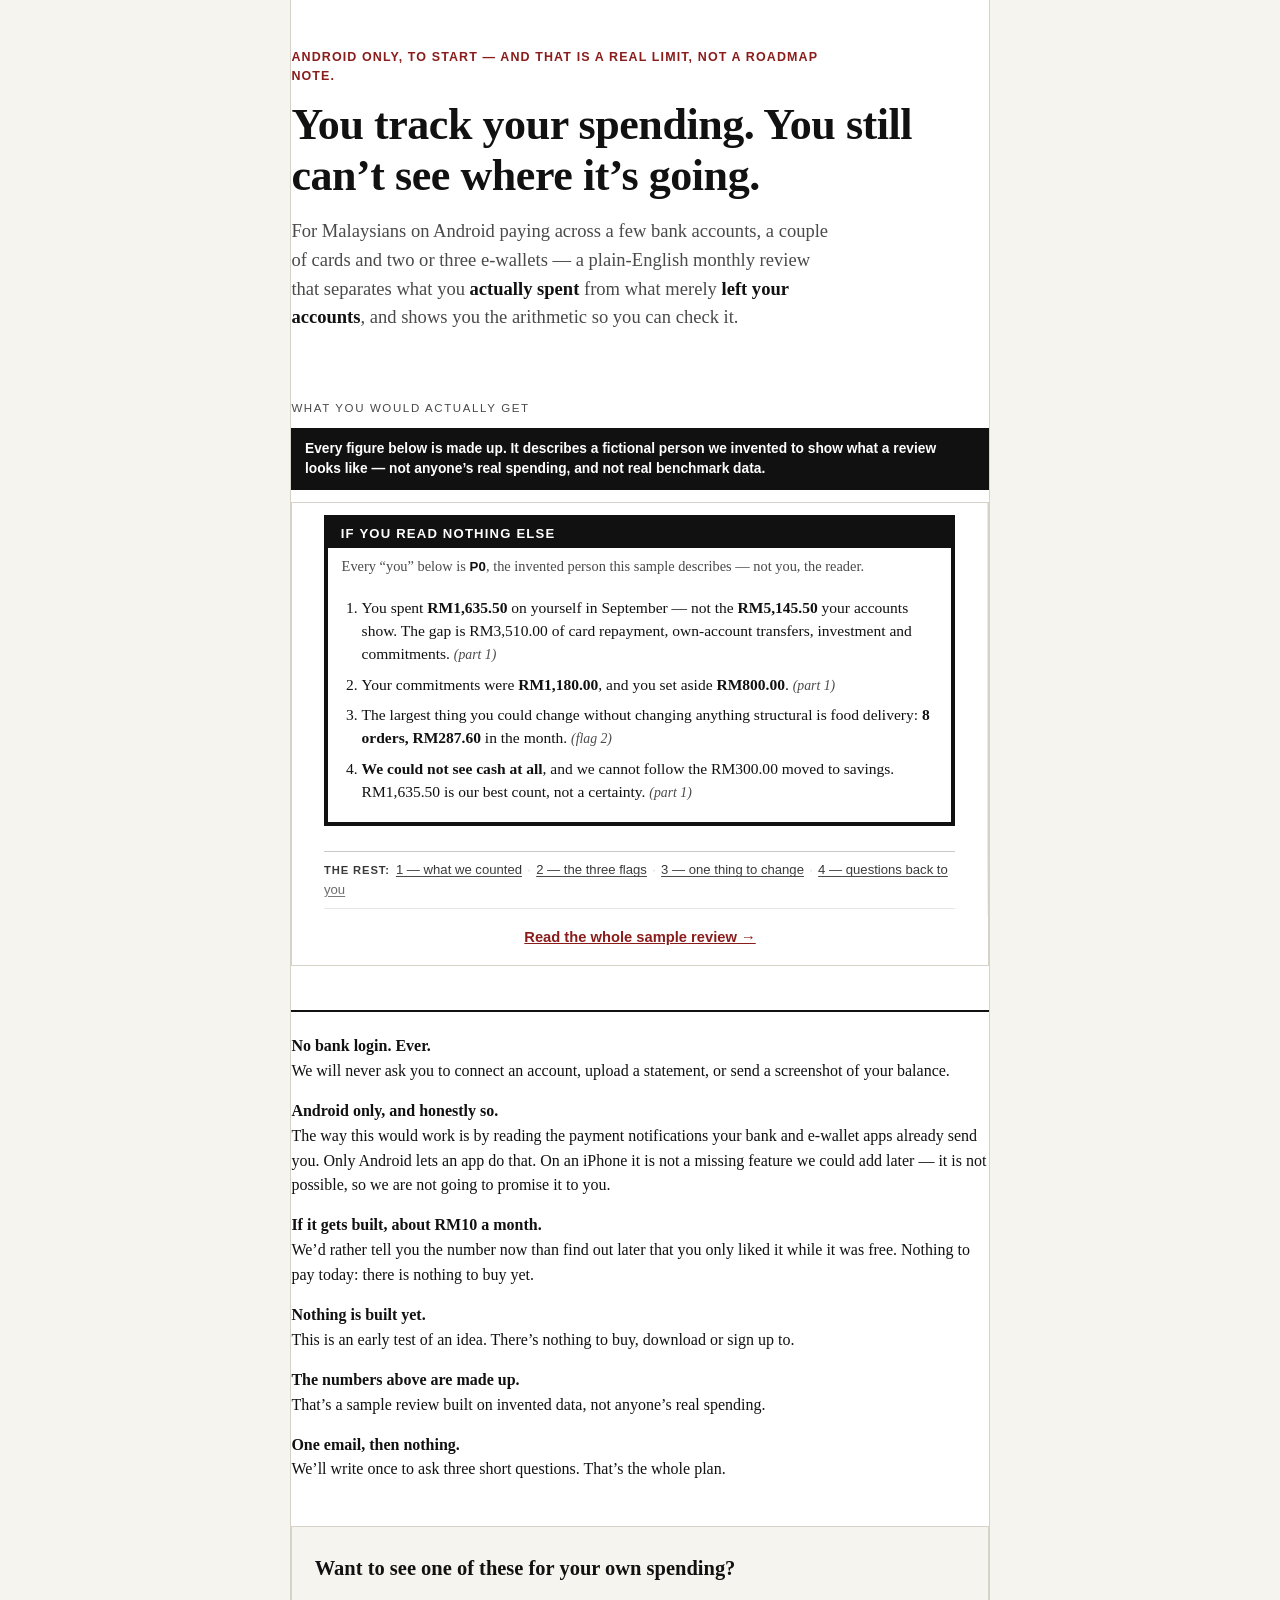
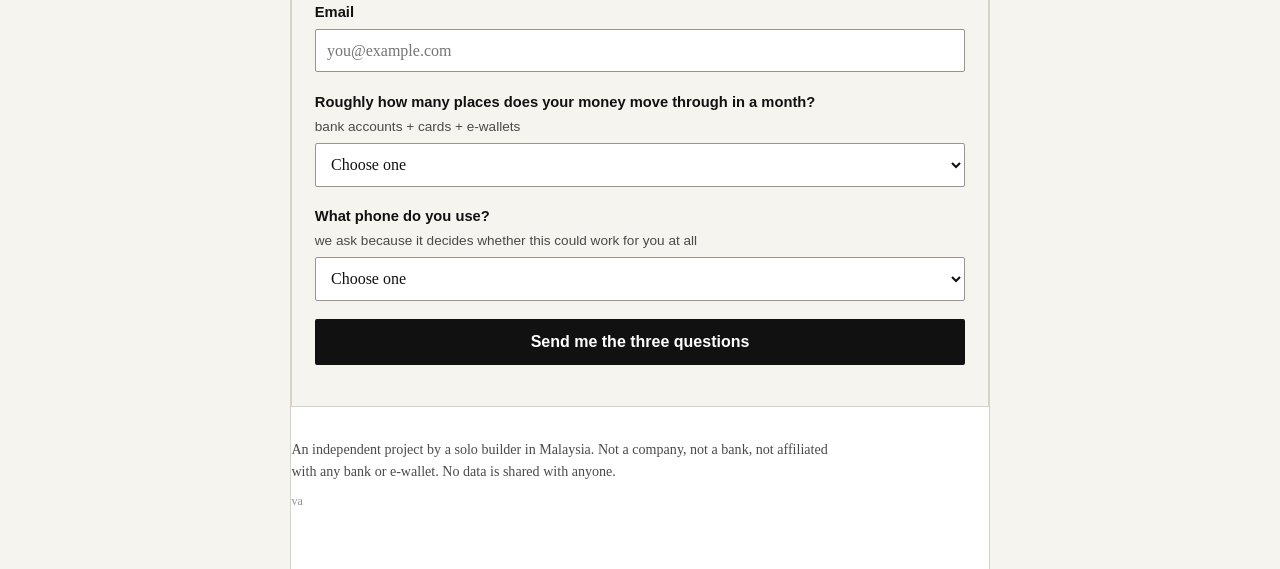
<file: docs/index.html>
<!DOCTYPE html>
<html lang="en">
<head>
<meta charset="utf-8">
<meta name="viewport" content="width=device-width, initial-scale=1">
<title>Redirecting&hellip;</title>
<meta name="robots" content="noindex">
<link rel="canonical" href="./a/">
<meta http-equiv="refresh" content="0; url=./a/">
</head>
<body>
<p>Redirecting to <a href="./a/">the page</a>.</p>
</body>
</html>
</file>
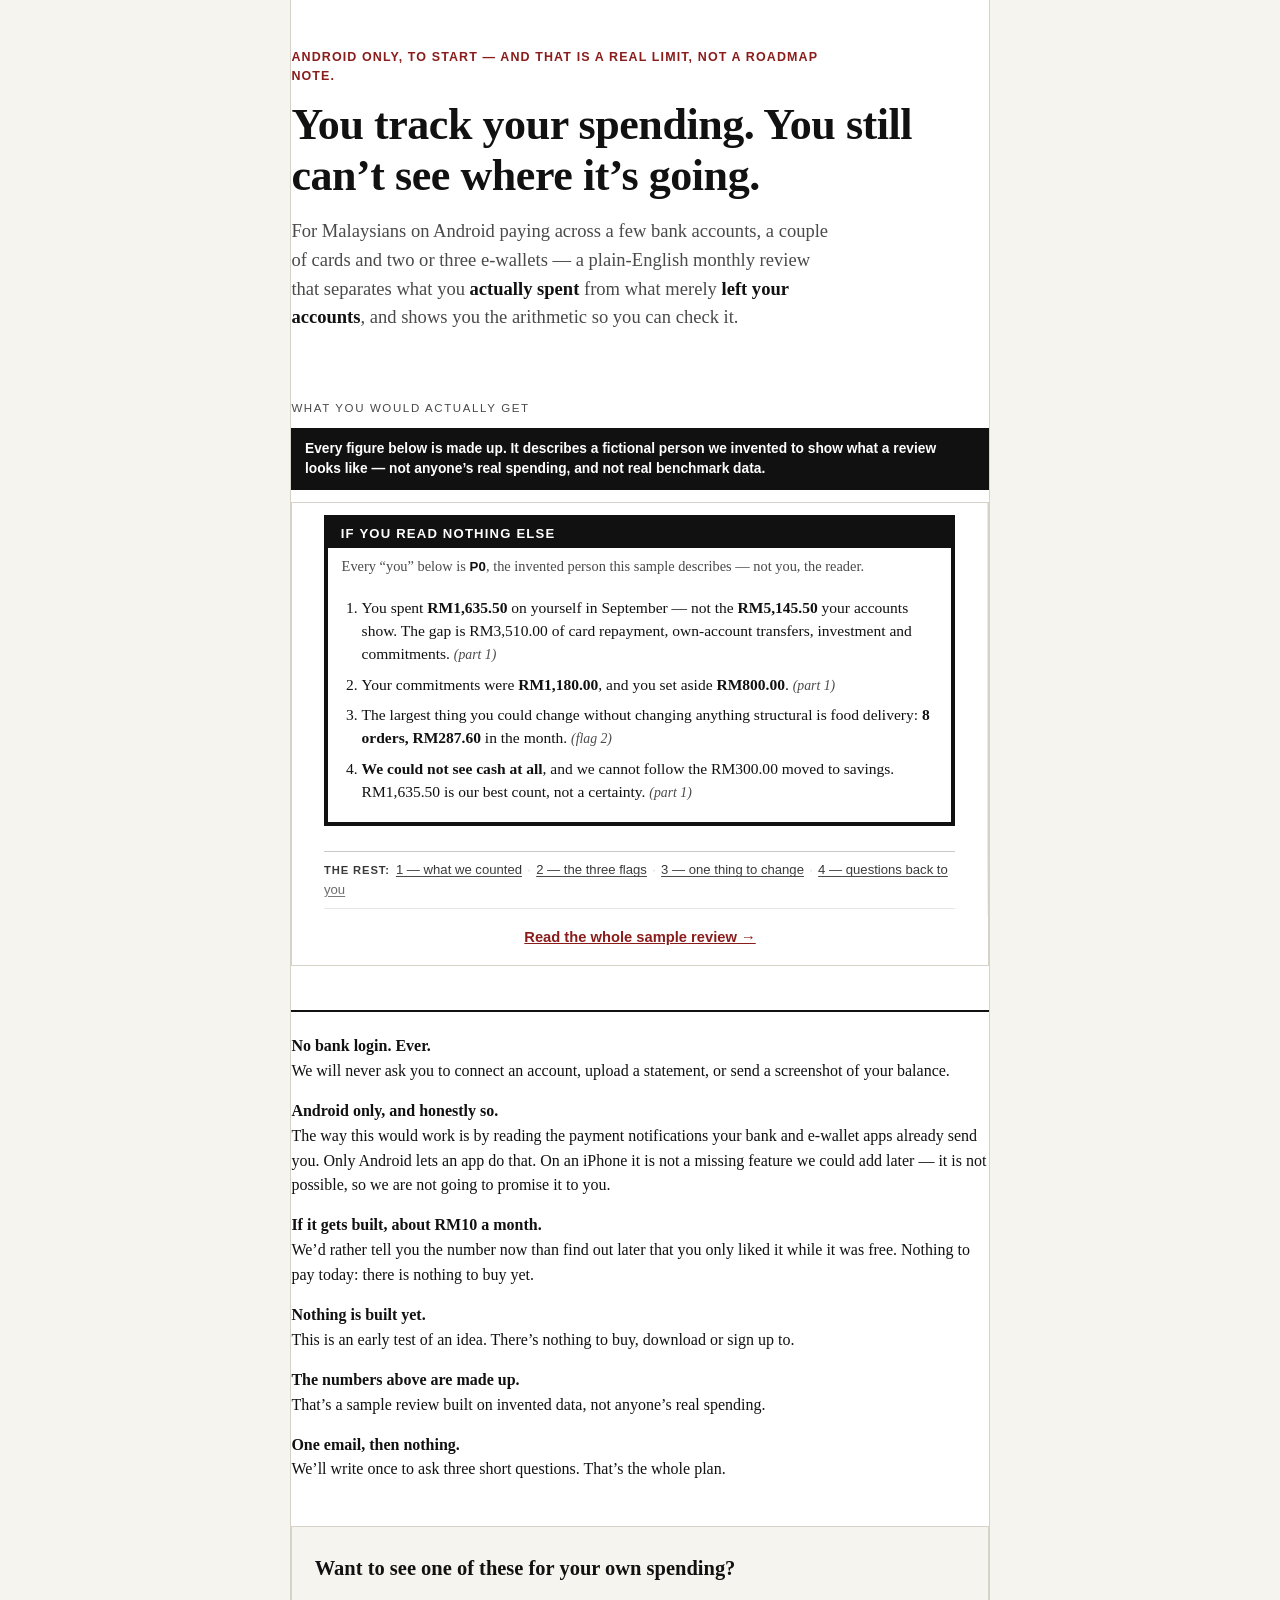
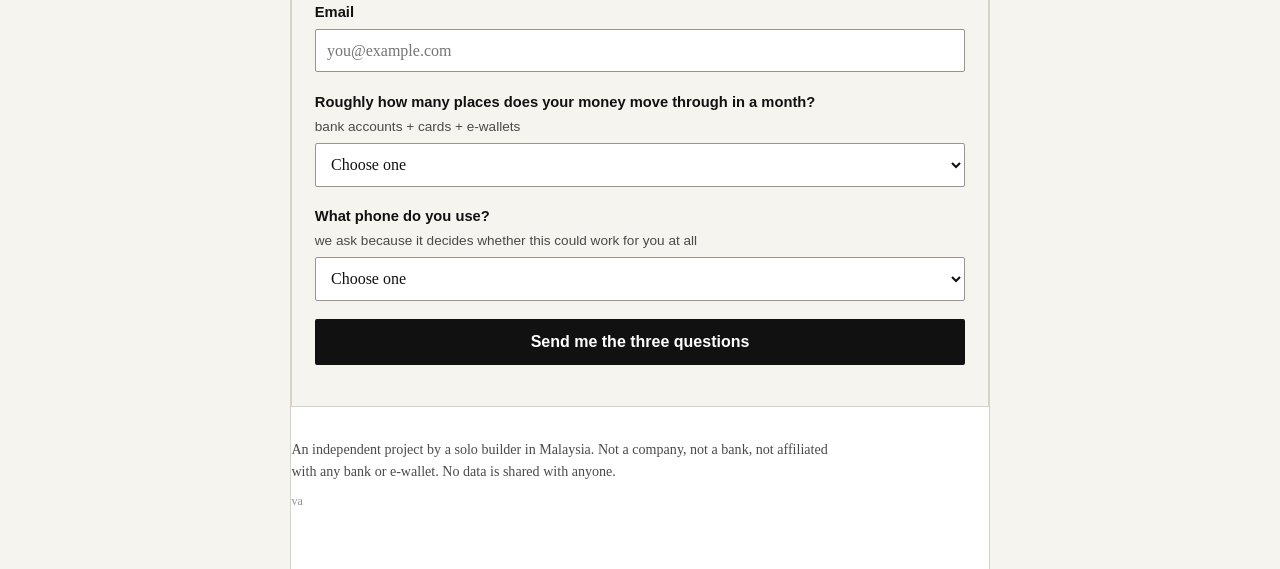
<file: docs/a/index.html>
<!DOCTYPE html>
<html lang="en">
<head>
<meta charset="utf-8">
<meta name="viewport" content="width=device-width, initial-scale=1">
<title>You track your spending. You still can&#x27;t see where it&#x27;s going.</title>
<meta name="description" content="An early test of an idea: a plain-English monthly spending review for Malaysians paying across several accounts. Nothing is built yet.">
<meta name="robots" content="noindex">
<meta property="og:title" content="You track your spending. You still can&#x27;t see where it&#x27;s going.">
<meta property="og:description" content="An early test of an idea. Nothing is built yet, nothing to buy.">
<meta property="og:type" content="website">
<link rel="stylesheet" href="../assets/site.css">
</head>
<body data-variant="a">
<div class="wrap">
<main>

  <section class="hero">
    <p class="kicker">Android only, to start &mdash; and that is a real limit, not a roadmap note.</p>
    <h1>You track your spending. You still can&rsquo;t see where it&rsquo;s going.</h1>
    <p class="sub">For Malaysians on Android paying across a few bank accounts, a couple of cards and two or three e-wallets &mdash; a plain-English monthly review that separates what you <strong>actually spent</strong> from what merely <strong>left your accounts</strong>, and shows you the arithmetic so you can check it.</p>
  </section>

  <section class="artifact">
    <p class="artifact-label">What you would actually get</p>
    <p class="synthetic-flag">Every figure below is made up. It describes a fictional person we
       invented to show what a review looks like &mdash; not anyone&rsquo;s real spending, and not
       real benchmark data.</p>
    <div class="frame">
      <iframe id="review-frame" src="../review/" title="Sample monthly spending review, built on invented data" loading="eager"></iframe>
      <a class="frame-hit" href="../review/" target="_blank" rel="noopener" aria-label="Read the whole sample review"></a>
      <div class="frame-cta" aria-hidden="true"><span>Read the whole sample review &rarr;</span></div>
    </div>
  </section>

  <section class="trust">
    <p><strong>No bank login. Ever.</strong> We will never ask you to connect an account, upload a statement, or send a screenshot of your balance.</p>
    <p><strong>Android only, and honestly so.</strong> The way this would work is by reading the
       payment notifications your bank and e-wallet apps already send you. Only Android lets an app
       do that. On an iPhone it is not a missing feature we could add later &mdash; it is not
       possible, so we are not going to promise it to you.</p>
    <p><strong>If it gets built, about RM10 a month.</strong> We&rsquo;d rather tell you the number
       now than find out later that you only liked it while it was free. Nothing to pay today:
       there is nothing to buy yet.</p>
    <p><strong>Nothing is built yet.</strong> This is an early test of an idea. There&rsquo;s nothing to buy, download or sign up to.</p>
    <p><strong>The numbers above are made up.</strong> That&rsquo;s a sample review built on invented data, not anyone&rsquo;s real spending.</p>
    <p><strong>One email, then nothing.</strong> We&rsquo;ll write once to ask three short questions. That&rsquo;s the whole plan.</p>
  </section>

  <section class="signup" id="signup">
    <h2>Want to see one of these for your own spending?</h2>
    <form id="signup-form" novalidate>
      <div class="field">
        <label for="email">Email</label>
        <input type="email" id="email" name="email" autocomplete="email" required
               placeholder="you@example.com">
      </div>
      <div class="field">
        <label for="accounts">Roughly how many places does your money move through in a month?
          <span class="hint">bank accounts + cards + e-wallets</span>
        </label>
        <select id="accounts" name="accounts" required>
          <option value="" selected disabled>Choose one</option>
          <option value="1-2">1&ndash;2</option>
          <option value="3-4">3&ndash;4</option>
          <option value="5-6">5&ndash;6</option>
          <option value="7plus">7 or more</option>
        </select>
      </div>
      <div class="field">
        <label for="phone">What phone do you use?
          <span class="hint">we ask because it decides whether this could work for you at all</span>
        </label>
        <select id="phone" name="phone" required>
          <option value="" selected disabled>Choose one</option>
          <option value="android">Android</option>
          <option value="iphone">iPhone</option>
          <option value="other">Something else / both</option>
        </select>
        <p class="platform-note" id="platform-note" role="status" aria-live="polite"></p>
      </div>
      <input type="text" name="_honey" class="hp" tabindex="-1" autocomplete="off" aria-hidden="true">
      <button type="submit" id="submit-btn">Send me the three questions</button>
      <p class="msg" id="form-msg" role="status" aria-live="polite"></p>
    </form>
  </section>

  <footer>
    <p>An independent project by a solo builder in Malaysia. Not a company, not a bank, not
       affiliated with any bank or e-wallet. No data is shared with anyone.</p>
    <p class="variant-tag">va</p>
  </footer>

</main>
</div>
<noscript><img src="https://hits.sh/hen49.jul7v2v.smoke/a/load.svg" alt="" width="1" height="1" style="position:absolute;left:-9999px"></noscript>
<script src="../assets/site.js"></script>
</body>
</html>
</file>
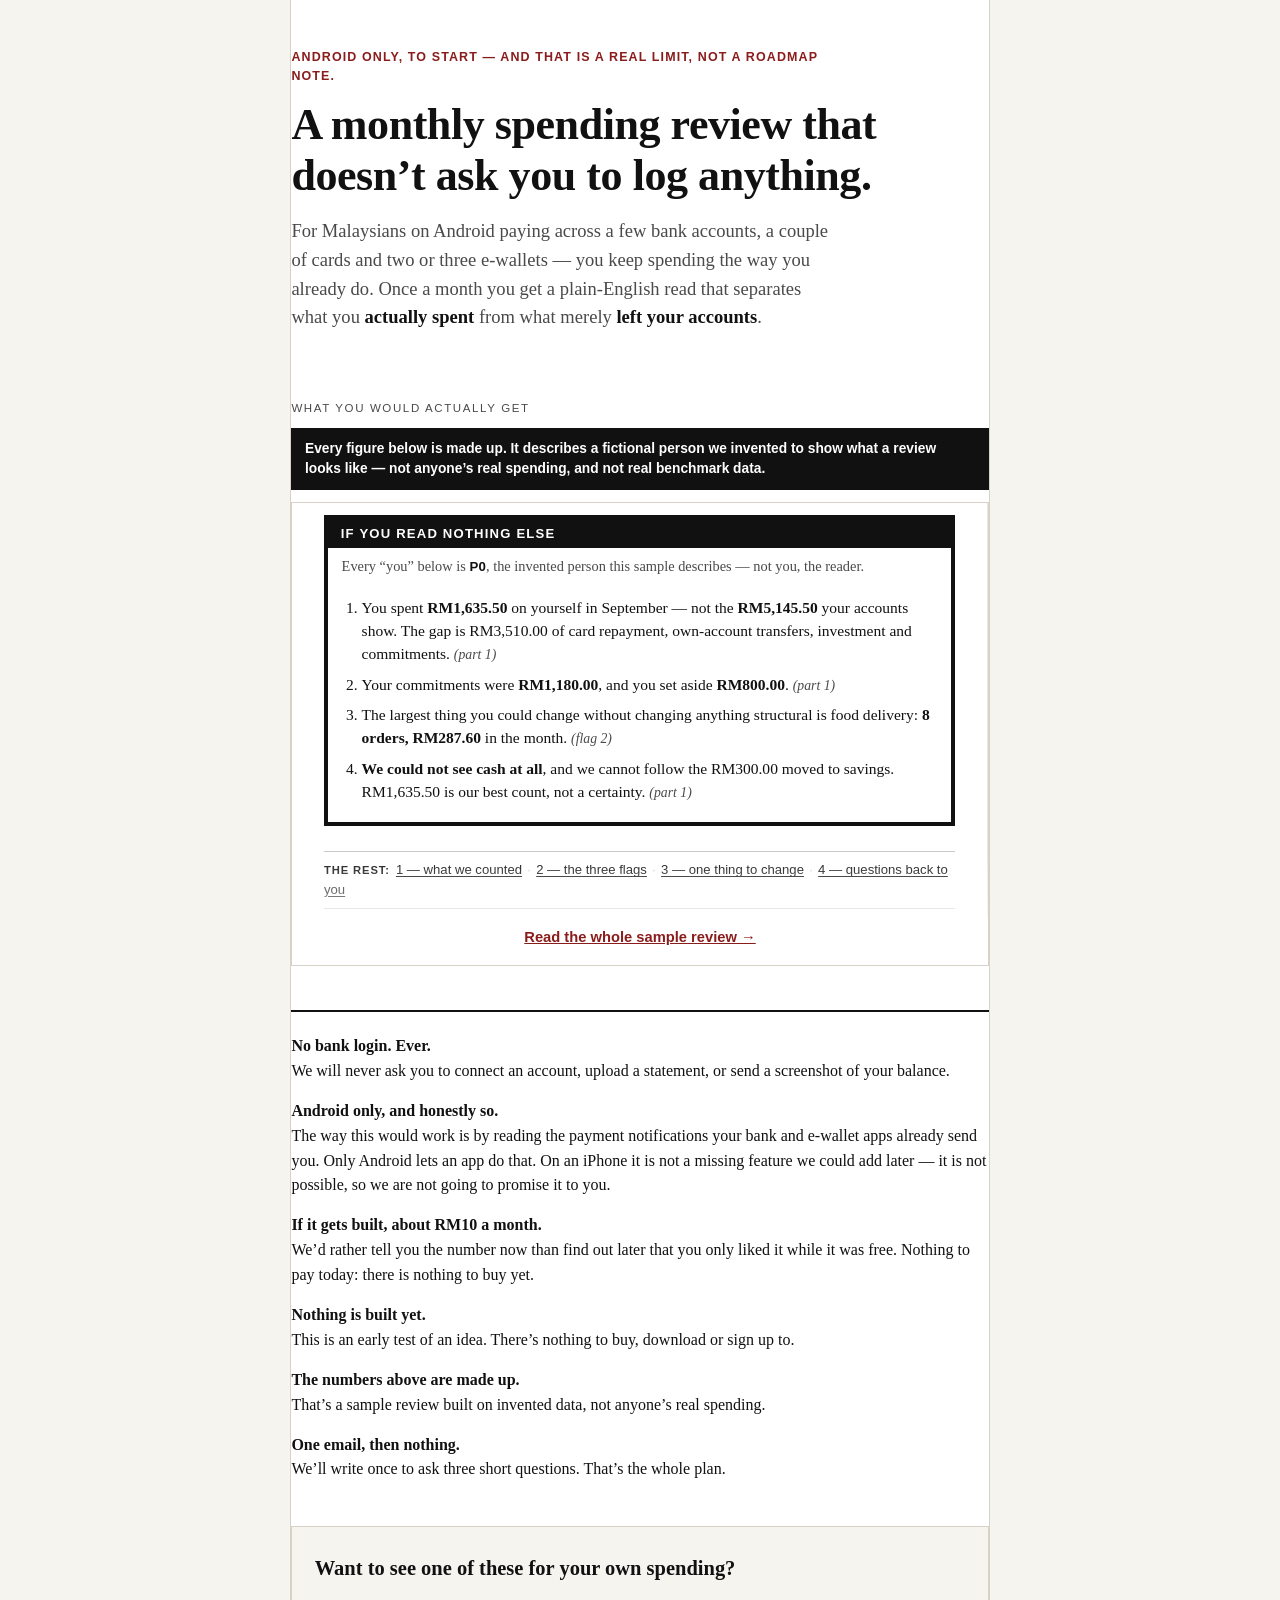
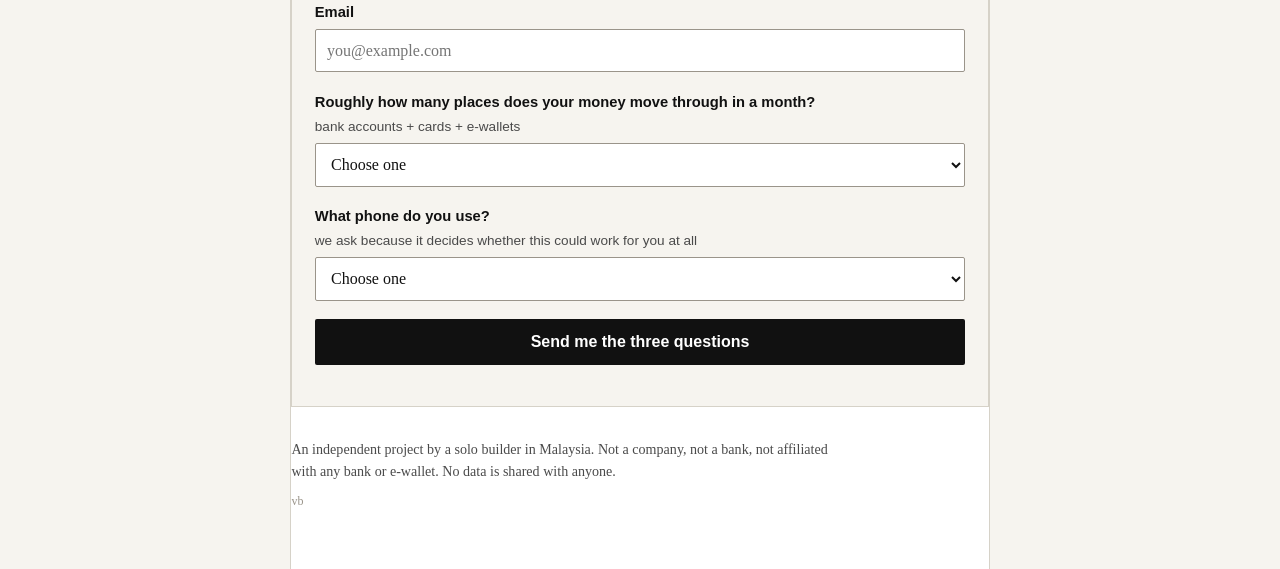
<file: docs/b/index.html>
<!DOCTYPE html>
<html lang="en">
<head>
<meta charset="utf-8">
<meta name="viewport" content="width=device-width, initial-scale=1">
<title>A monthly spending review that doesn&#x27;t ask you to log anything.</title>
<meta name="description" content="An early test of an idea: a plain-English monthly spending review for Malaysians paying across several accounts. Nothing is built yet.">
<meta name="robots" content="noindex">
<meta property="og:title" content="A monthly spending review that doesn&#x27;t ask you to log anything.">
<meta property="og:description" content="An early test of an idea. Nothing is built yet, nothing to buy.">
<meta property="og:type" content="website">
<link rel="stylesheet" href="../assets/site.css">
</head>
<body data-variant="b">
<div class="wrap">
<main>

  <section class="hero">
    <p class="kicker">Android only, to start &mdash; and that is a real limit, not a roadmap note.</p>
    <h1>A monthly spending review that doesn&rsquo;t ask you to log anything.</h1>
    <p class="sub">For Malaysians on Android paying across a few bank accounts, a couple of cards and two or three e-wallets &mdash; you keep spending the way you already do. Once a month you get a plain-English read that separates what you <strong>actually spent</strong> from what merely <strong>left your accounts</strong>.</p>
  </section>

  <section class="artifact">
    <p class="artifact-label">What you would actually get</p>
    <p class="synthetic-flag">Every figure below is made up. It describes a fictional person we
       invented to show what a review looks like &mdash; not anyone&rsquo;s real spending, and not
       real benchmark data.</p>
    <div class="frame">
      <iframe id="review-frame" src="../review/" title="Sample monthly spending review, built on invented data" loading="eager"></iframe>
      <a class="frame-hit" href="../review/" target="_blank" rel="noopener" aria-label="Read the whole sample review"></a>
      <div class="frame-cta" aria-hidden="true"><span>Read the whole sample review &rarr;</span></div>
    </div>
  </section>

  <section class="trust">
    <p><strong>No bank login. Ever.</strong> We will never ask you to connect an account, upload a statement, or send a screenshot of your balance.</p>
    <p><strong>Android only, and honestly so.</strong> The way this would work is by reading the
       payment notifications your bank and e-wallet apps already send you. Only Android lets an app
       do that. On an iPhone it is not a missing feature we could add later &mdash; it is not
       possible, so we are not going to promise it to you.</p>
    <p><strong>If it gets built, about RM10 a month.</strong> We&rsquo;d rather tell you the number
       now than find out later that you only liked it while it was free. Nothing to pay today:
       there is nothing to buy yet.</p>
    <p><strong>Nothing is built yet.</strong> This is an early test of an idea. There&rsquo;s nothing to buy, download or sign up to.</p>
    <p><strong>The numbers above are made up.</strong> That&rsquo;s a sample review built on invented data, not anyone&rsquo;s real spending.</p>
    <p><strong>One email, then nothing.</strong> We&rsquo;ll write once to ask three short questions. That&rsquo;s the whole plan.</p>
  </section>

  <section class="signup" id="signup">
    <h2>Want to see one of these for your own spending?</h2>
    <form id="signup-form" novalidate>
      <div class="field">
        <label for="email">Email</label>
        <input type="email" id="email" name="email" autocomplete="email" required
               placeholder="you@example.com">
      </div>
      <div class="field">
        <label for="accounts">Roughly how many places does your money move through in a month?
          <span class="hint">bank accounts + cards + e-wallets</span>
        </label>
        <select id="accounts" name="accounts" required>
          <option value="" selected disabled>Choose one</option>
          <option value="1-2">1&ndash;2</option>
          <option value="3-4">3&ndash;4</option>
          <option value="5-6">5&ndash;6</option>
          <option value="7plus">7 or more</option>
        </select>
      </div>
      <div class="field">
        <label for="phone">What phone do you use?
          <span class="hint">we ask because it decides whether this could work for you at all</span>
        </label>
        <select id="phone" name="phone" required>
          <option value="" selected disabled>Choose one</option>
          <option value="android">Android</option>
          <option value="iphone">iPhone</option>
          <option value="other">Something else / both</option>
        </select>
        <p class="platform-note" id="platform-note" role="status" aria-live="polite"></p>
      </div>
      <input type="text" name="_honey" class="hp" tabindex="-1" autocomplete="off" aria-hidden="true">
      <button type="submit" id="submit-btn">Send me the three questions</button>
      <p class="msg" id="form-msg" role="status" aria-live="polite"></p>
    </form>
  </section>

  <footer>
    <p>An independent project by a solo builder in Malaysia. Not a company, not a bank, not
       affiliated with any bank or e-wallet. No data is shared with anyone.</p>
    <p class="variant-tag">vb</p>
  </footer>

</main>
</div>
<noscript><img src="https://hits.sh/hen49.jul7v2v.smoke/b/load.svg" alt="" width="1" height="1" style="position:absolute;left:-9999px"></noscript>
<script src="../assets/site.js"></script>
</body>
</html>
</file>
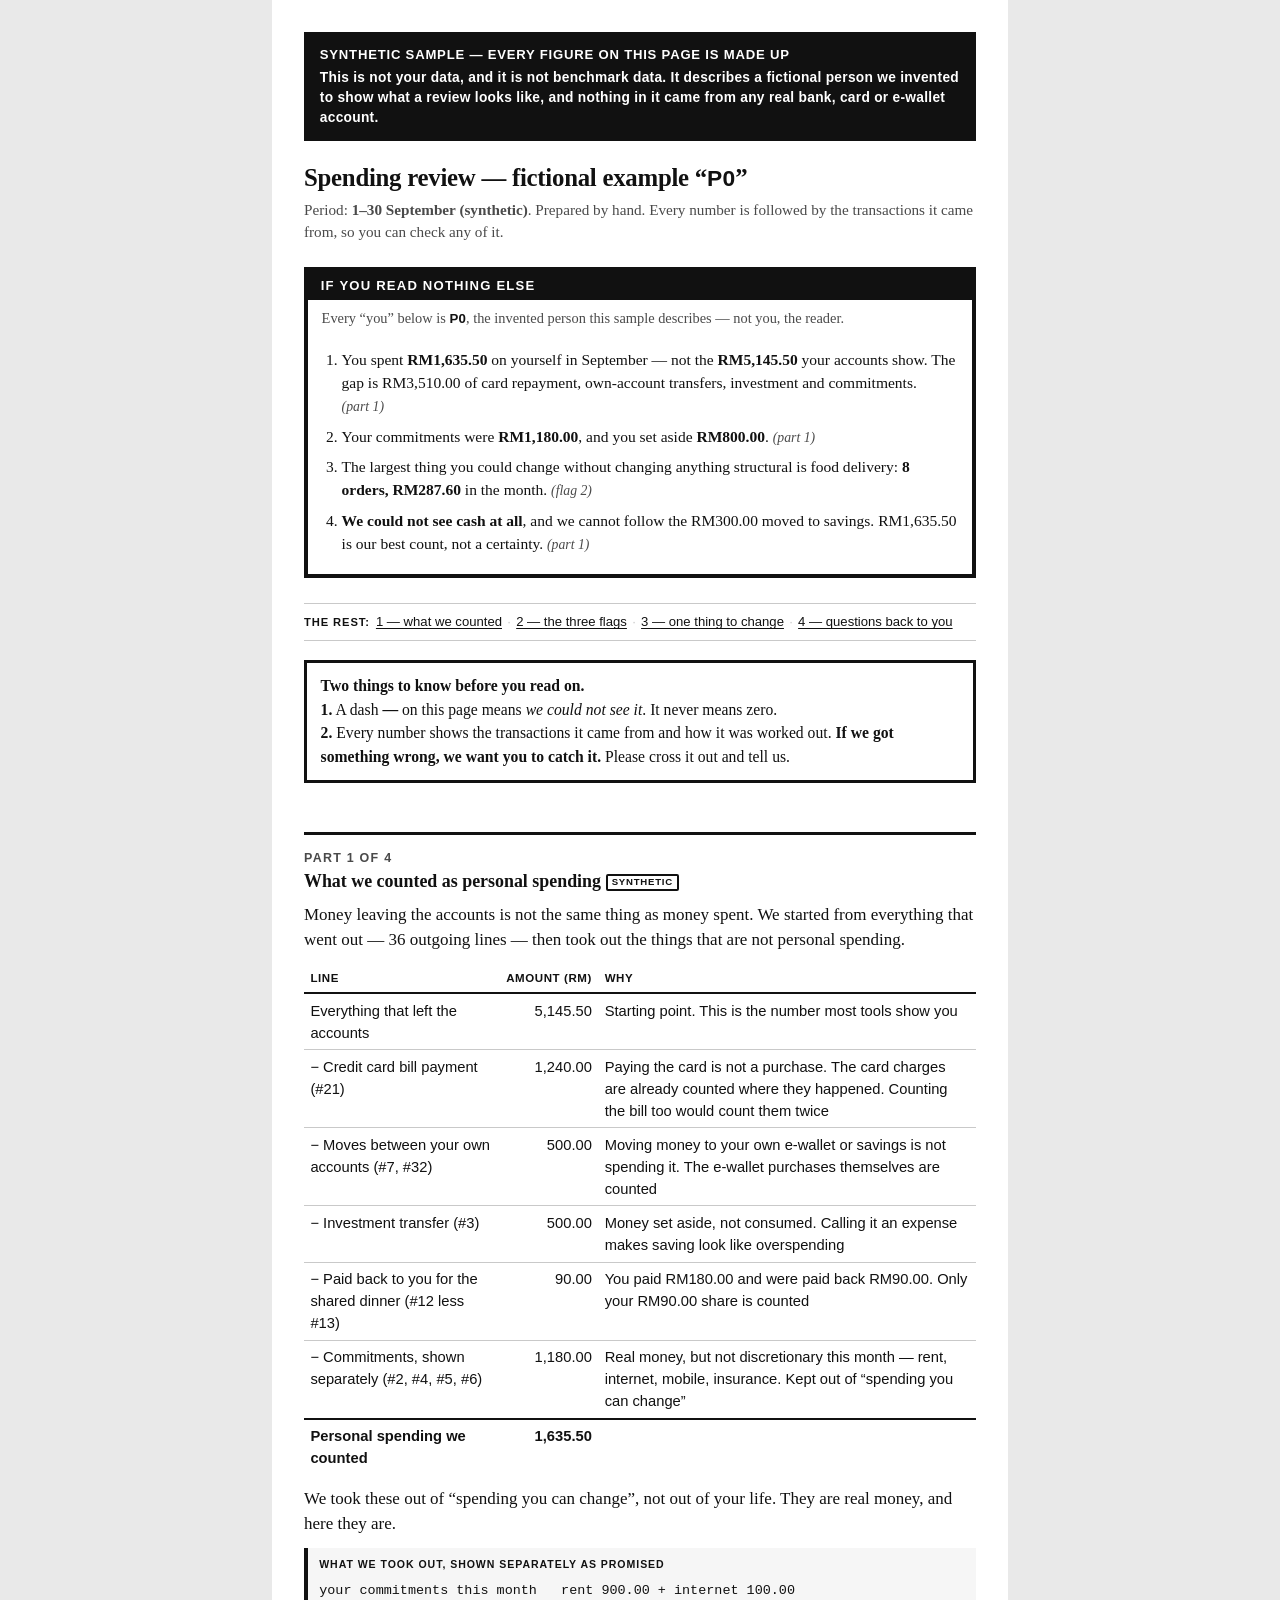
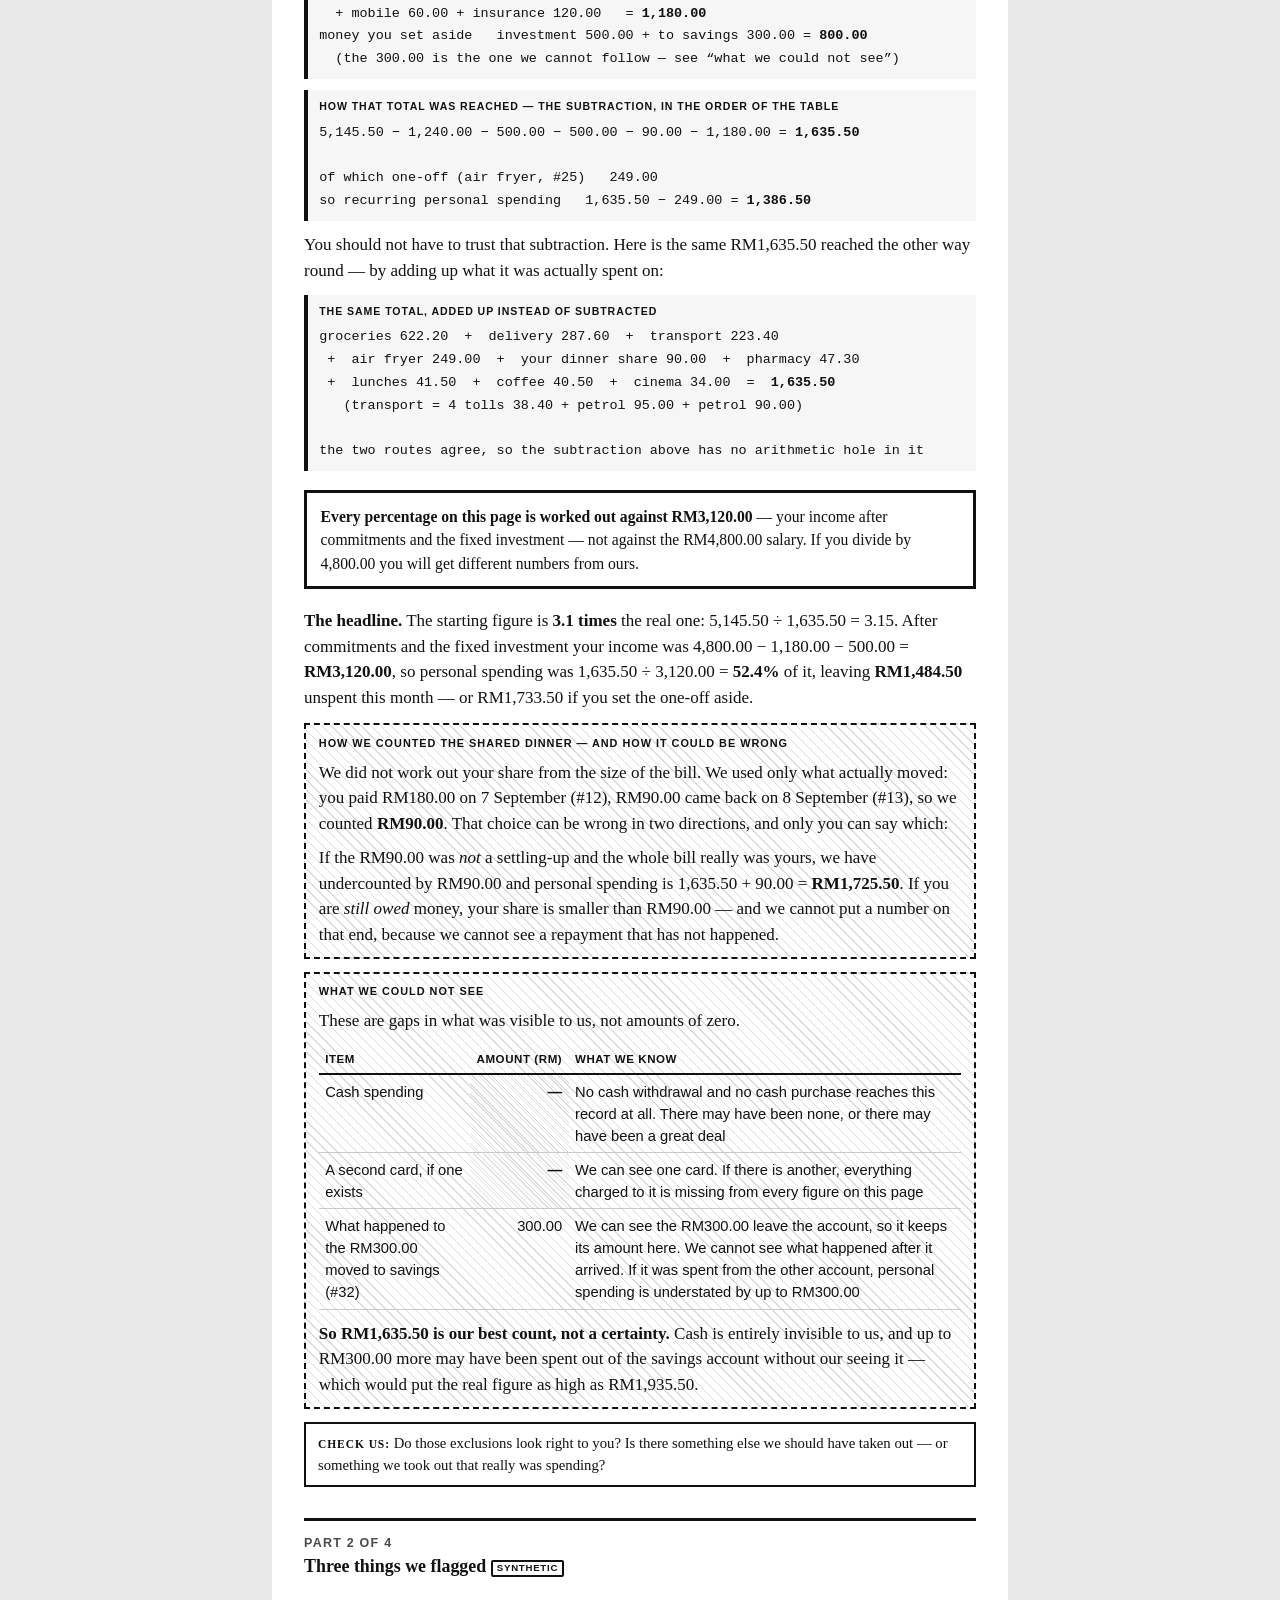
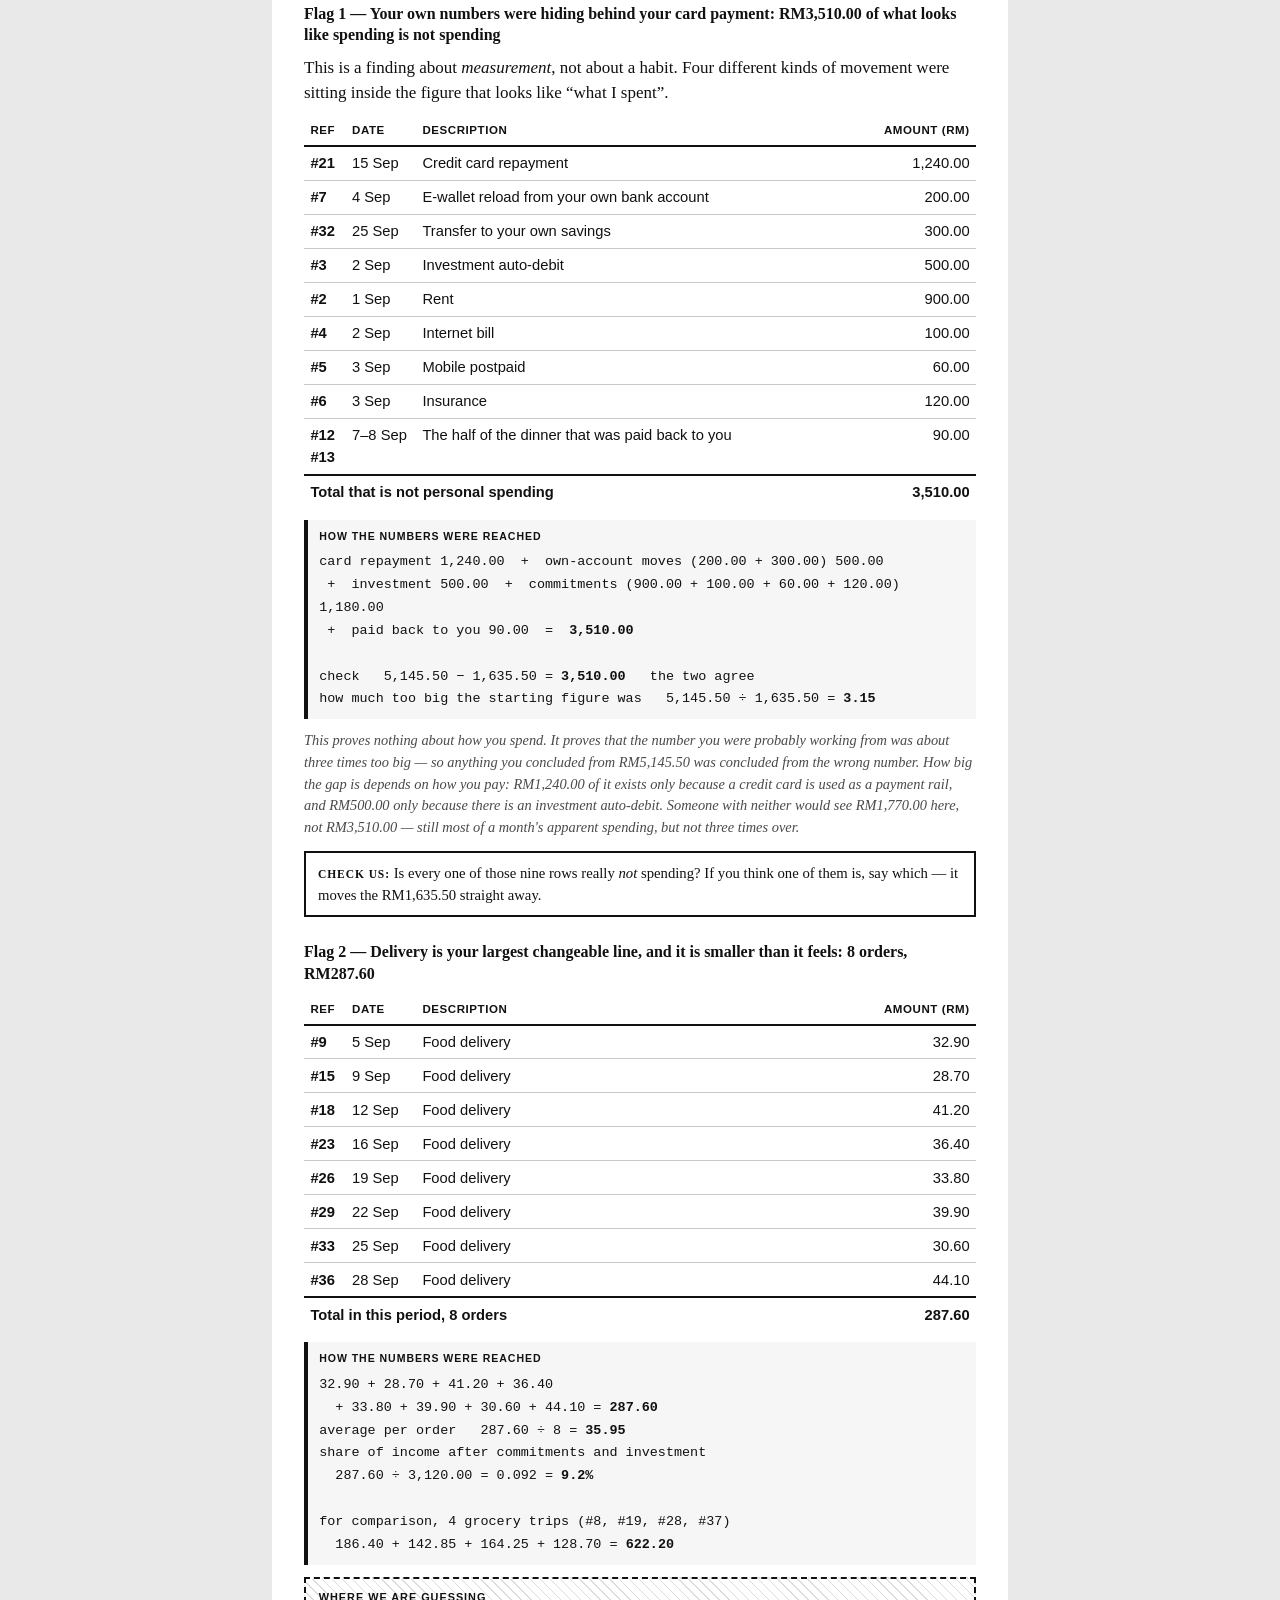
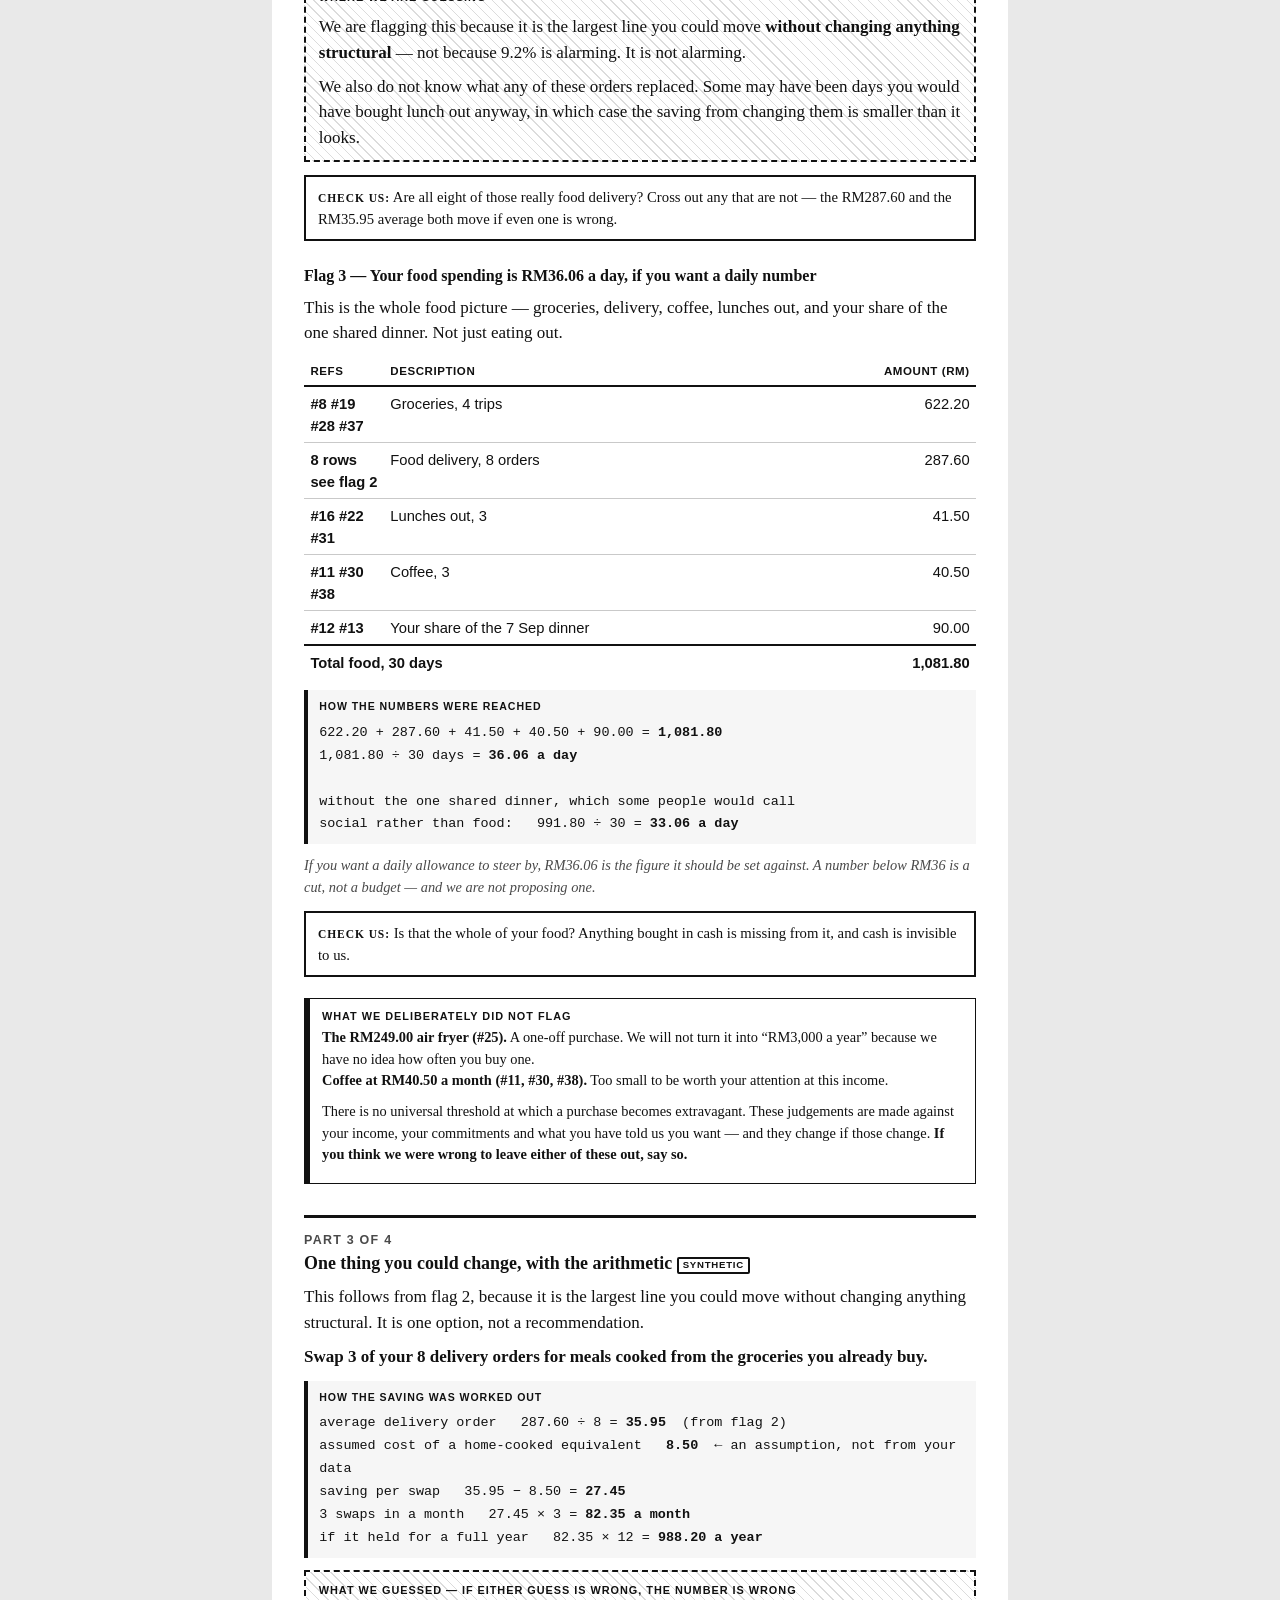
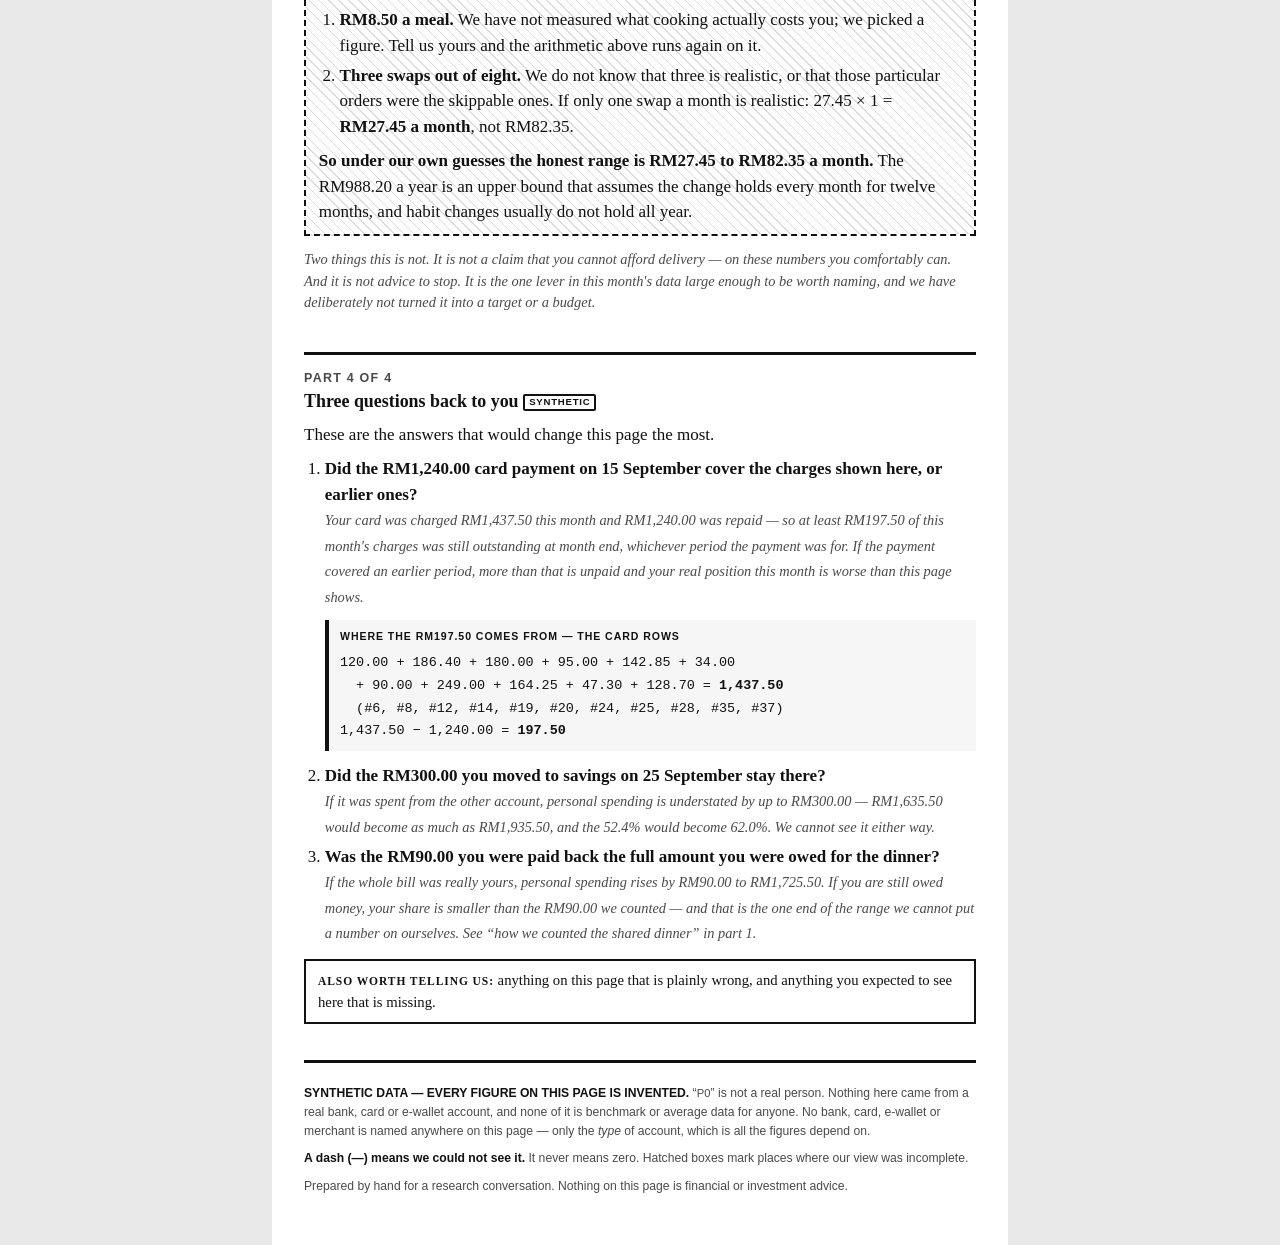
<file: docs/review/index.html>
<!DOCTYPE html>
<html lang="en">
<head>
<meta charset="utf-8">
<meta name="viewport" content="width=device-width, initial-scale=1">
<title>Spending review — SYNTHETIC SAMPLE (not a real person's data)</title>
<style>
  /* ------------------------------------------------------------------
     One-page spending review. Single file, no external assets, no fonts
     to download. Designed to be read unaided, on paper or on a phone.
     High contrast; survives photocopying.

     Not a two-minute read — that promise was retired (PS2, 19 Sep). The
     "if you read nothing else" box is the short read; the rest is the
     evidence for it, and it is long because every figure carries its
     source rows. That is the property the study is testing.

     Content and arithmetic: Product Strategist 2 (sample-review-v0 on
     HEN-39). Layout and legibility: Design & Frontend Lead 2 (HEN-44).
     ------------------------------------------------------------------ */

  :root{
    --ink:#111111;
    --paper:#ffffff;
    --muted:#4a4a4a;
    --rule:#111111;
    --hair:#c9c9c9;
  }

  *{box-sizing:border-box}

  html{-webkit-text-size-adjust:100%}

  body{
    margin:0;
    background:#e9e9e9;
    color:var(--ink);
    font-family:Georgia,"Times New Roman",serif;
    font-size:17px;
    line-height:1.5;
    /* Georgia has old-style figures and NO lining set, so "lnum" is a no-op
       here — verified in Chrome with Georgia installed. Kept only for the
       fallback serifs that do carry the feature. The real fix is structural:
       every figure a reader has to CHECK lives in a table or a .working
       block, and both are set in the sans stack below, which is lining and
       tabular. Serif old-style figures survive only in running prose, where
       they are what old-style figures are for. The one place that failed is
       the participant ID — see .pid. */
    font-variant-numeric:lining-nums;
    font-feature-settings:"lnum" 1;
  }

  /* An ID like "P0" set in Georgia reads as the word "Po", because the
     old-style zero is x-height. The ID is how the protocol refers to this
     person, so it is set in the sans face wherever it appears. */
  .pid{
    font-family:-apple-system,BlinkMacSystemFont,"Segoe UI",Roboto,Helvetica,Arial,sans-serif;
    font-size:.92em;
    letter-spacing:.01em;
  }

  .page{
    max-width:46rem;
    margin:0 auto;
    background:var(--paper);
    padding:2rem 2rem 2.5rem;
  }

  /* --- Synthetic labelling -------------------------------------------
     Three independent layers so the label survives printing, greyscale
     photocopying and a phone screenshot of any single section:
       1. the band at the top
       2. a bordered chip on every section heading
       3. the standing footer
     ------------------------------------------------------------------ */

  .band{
    background:var(--ink);
    color:#fff;
    border:3px solid var(--ink);
    padding:.6rem .8rem;
    font-family:-apple-system,BlinkMacSystemFont,"Segoe UI",Roboto,Helvetica,Arial,sans-serif;
    font-size:.82rem;
    font-weight:700;
    letter-spacing:.06em;
    text-transform:uppercase;
    line-height:1.45;
    -webkit-print-color-adjust:exact;
    print-color-adjust:exact;
  }
  .band .band-sub{
    display:block;
    font-weight:600;
    letter-spacing:.02em;
    text-transform:none;
    font-size:.86rem;
    margin-top:.3rem;
  }

  .chip{
    display:inline-block;
    vertical-align:middle;
    border:2px solid var(--ink);
    border-radius:2px;
    padding:.05em .4em;
    margin-left:.5em;
    font-family:-apple-system,BlinkMacSystemFont,"Segoe UI",Roboto,Helvetica,Arial,sans-serif;
    font-size:.6rem;
    font-weight:700;
    letter-spacing:.08em;
    text-transform:uppercase;
    white-space:nowrap;
  }

  /* --- Structure ----------------------------------------------------- */

  h1{
    font-size:1.55rem;
    line-height:1.2;
    margin:1.4rem 0 .35rem;
    letter-spacing:-.01em;
  }
  .dek{
    color:var(--muted);
    font-size:.95rem;
    margin:0 0 1.4rem;
  }

  section{
    border-top:3px solid var(--rule);
    padding-top:.9rem;
    margin-top:1.9rem;
  }
  h2{
    font-size:1.12rem;
    margin:0 0 .2rem;
    line-height:1.3;
  }
  h2 .num{
    font-family:-apple-system,BlinkMacSystemFont,"Segoe UI",Roboto,Helvetica,Arial,sans-serif;
    font-size:.78rem;
    font-weight:700;
    letter-spacing:.1em;
    display:block;
    text-transform:uppercase;
    color:var(--muted);
    margin-bottom:.25rem;
  }
  h3{
    font-size:1rem;
    margin:1.5rem 0 .3rem;
    line-height:1.35;
  }
  p{margin:.55rem 0}
  ol,ul{margin:.55rem 0;padding-left:1.3rem}
  li{margin:.3rem 0}

  /* --- Tables -------------------------------------------------------- */

  table{
    width:100%;
    border-collapse:collapse;
    margin:.7rem 0;
    font-size:.92rem;
    font-family:-apple-system,BlinkMacSystemFont,"Segoe UI",Roboto,Helvetica,Arial,sans-serif;
  }
  th,td{
    text-align:left;
    padding:.34rem .4rem;
    border-bottom:1px solid var(--hair);
    vertical-align:top;
  }
  thead th{
    border-bottom:2px solid var(--rule);
    font-size:.72rem;
    letter-spacing:.05em;
    text-transform:uppercase;
  }
  td.num,th.num{
    text-align:right;
    font-variant-numeric:tabular-nums;
    white-space:nowrap;
  }
  td.ref{
    width:2.6rem;
    font-weight:700;
    white-space:nowrap;
  }
  td.date{width:4.4rem;white-space:nowrap}
  tr.total td{
    border-top:2px solid var(--rule);
    border-bottom:none;
    font-weight:700;
  }

  /* --- The arithmetic line ------------------------------------------- */

  .working{
    font-family:ui-monospace,SFMono-Regular,"SF Mono",Menlo,Consolas,"Liberation Mono",monospace;
    font-size:.84rem;
    line-height:1.7;
    border-left:4px solid var(--ink);
    padding:.5rem .7rem;
    margin:.7rem 0;
    background:#f6f6f6;
    overflow-wrap:anywhere;
    -webkit-print-color-adjust:exact;
    print-color-adjust:exact;
  }
  .working .lbl{
    display:block;
    font-family:-apple-system,BlinkMacSystemFont,"Segoe UI",Roboto,Helvetica,Arial,sans-serif;
    font-size:.66rem;
    font-weight:700;
    letter-spacing:.09em;
    text-transform:uppercase;
    margin-bottom:.35rem;
  }

  /* --- "We could not see this" ---------------------------------------
     Hatched + dashed, never a number. A dash is not a zero.
     ------------------------------------------------------------------ */

  .gap{
    border:2px dashed var(--ink);
    padding:.6rem .8rem;
    margin:.8rem 0;
    background-image:repeating-linear-gradient(
      45deg,transparent,transparent 6px,#dcdcdc 6px,#dcdcdc 7px);
    -webkit-print-color-adjust:exact;
    print-color-adjust:exact;
  }
  .gap > :first-child{margin-top:0}
  .gap > :last-child{margin-bottom:0}
  .gap-label{
    font-family:-apple-system,BlinkMacSystemFont,"Segoe UI",Roboto,Helvetica,Arial,sans-serif;
    font-size:.68rem;
    font-weight:700;
    letter-spacing:.09em;
    text-transform:uppercase;
    display:block;
    margin-bottom:.3rem;
  }
  td.unseen{
    font-weight:700;
    background-image:repeating-linear-gradient(
      45deg,transparent,transparent 6px,#dcdcdc 6px,#dcdcdc 7px);
    -webkit-print-color-adjust:exact;
    print-color-adjust:exact;
  }

  /* --- Callouts ------------------------------------------------------- */

  .check{
    border:2px solid var(--ink);
    padding:.55rem .75rem;
    margin:.8rem 0 0;
    font-size:.92rem;
  }
  .check b{text-transform:uppercase;font-size:.72rem;letter-spacing:.08em}

  .keyrule{
    border:3px solid var(--ink);
    padding:.7rem .85rem;
    margin:1.2rem 0;
    font-size:.98rem;
  }

  /* --- Screen/print divergence ---------------------------------------
     A page count is a property of the printed sheet, not of a scrolling
     page. Claiming "six pages" to someone reading on a phone tells them
     nothing except that it is long, which on a public page reads as a
     warning. So it is print-only, where it is both true and useful.
     ------------------------------------------------------------------ */
  .print-only{display:none}

  /* --- Contents ------------------------------------------------------
     Added when this page's reader changed from a moderated participant
     to a stranger on a public page (HEN-49). In a session someone can
     say "skip to the flags". Cold, nobody can, and the page is long
     enough that a reader who wants one part must be able to reach it
     without scrolling past the other three. Screen only — on paper the
     section rules already do this job, and a list of unnumbered links
     printed on a sheet is dead text.
     ------------------------------------------------------------------ */
  .toc{
    font-family:-apple-system,BlinkMacSystemFont,"Segoe UI",Roboto,Helvetica,Arial,sans-serif;
    font-size:.82rem;
    line-height:1.5;
    border-top:1px solid var(--hair);
    border-bottom:1px solid var(--hair);
    padding:.5rem 0;
    margin:1.1rem 0 1.2rem;
    color:var(--muted);
  }
  .toc .toc-lbl{
    text-transform:uppercase;
    letter-spacing:.08em;
    font-size:.7rem;
    font-weight:700;
    color:var(--ink);
    margin-right:.15rem;
  }
  .toc a{color:var(--ink);text-underline-offset:2px}
  .toc .sep{color:var(--hair);padding:0 .1rem}

  /* Zero-height jump targets. They sit BEFORE each <section> rather than
     on it, because the landing-page build (landing/src/build.py) asserts
     on the exact string `<section>\n    <h2><span class="num">Part N of 4`
     to attach its own ids. Putting an id on the section or the h2 here
     would break that build. Two ids on one section is harmless; a broken
     assert is not. */
  .anchor{display:block;height:0;overflow:hidden}

  /* --- "If you read nothing else" ------------------------------------
     The two-minute read. Everything after it is the evidence for it, so
     it is the heaviest box on the page and the only one with a filled
     heading bar. A participant who reads only this can still answer the
     first protocol question.
     ------------------------------------------------------------------ */

  .upfront{
    border:4px solid var(--ink);
    margin:1.2rem 0 1.6rem;
  }
  .upfront h2{
    background:var(--ink);
    color:#fff;
    font-family:-apple-system,BlinkMacSystemFont,"Segoe UI",Roboto,Helvetica,Arial,sans-serif;
    font-size:.82rem;
    font-weight:700;
    letter-spacing:.09em;
    text-transform:uppercase;
    padding:.4rem .8rem;
    margin:0;
    -webkit-print-color-adjust:exact;
    print-color-adjust:exact;
  }
  .upfront ol{
    margin:0;
    padding:.6rem .85rem .7rem 2.1rem;
    font-size:.97rem;
  }
  .upfront li{margin:.42rem 0}

  /* Who "you" is.
     The content is written in the second person throughout — correct for
     a moderated session, where a person is handed their own review and a
     researcher is sitting there. Read cold off a public page it is a
     trap: "You spent RM1,635.50" is a sentence about the reader until
     they work out that it is not. Rewriting PS2's prose out of the
     second person would touch every figure's sentence, so instead the
     addressee is named once, inside the first box that uses "you", at
     the moment the first "you" is read. */
  .whose{
    margin:0;
    padding:.5rem .85rem .1rem;
    font-size:.9rem;
    color:var(--muted);
  }
  .whose strong{color:var(--ink)}
  .upfront .src{
    color:var(--muted);
    font-style:italic;
    font-size:.86rem;
    white-space:nowrap;
  }

  .assumption{
    font-size:.9rem;
    color:var(--muted);
    font-style:italic;
    margin:.5rem 0;
  }

  /* A bordered aside for things we chose NOT to flag. Same weight as a
     "check us" box: it is an invitation to disagree, not a footnote. */
  .notflagged{
    border:1px solid var(--ink);
    border-left:6px solid var(--ink);
    padding:.55rem .75rem;
    margin:1.3rem 0 0;
    font-size:.9rem;
  }
  .notflagged .gap-label{margin-bottom:.2rem}

  .writein{
    border-bottom:1.5px solid var(--ink);
    display:inline-block;
    min-width:7rem;
  }

  footer{
    border-top:3px solid var(--rule);
    margin-top:2.2rem;
    padding-top:.8rem;
    font-family:-apple-system,BlinkMacSystemFont,"Segoe UI",Roboto,Helvetica,Arial,sans-serif;
    font-size:.76rem;
    line-height:1.55;
    color:var(--muted);
  }
  footer strong{color:var(--ink)}

  /* --- Phone ---------------------------------------------------------- */

  @media (max-width:600px){
    body{font-size:16px}
    .page{padding:1.1rem 1rem 1.6rem}
    h1{font-size:1.3rem}
    table{font-size:.84rem}
    th,td{padding:.3rem .25rem}
    .working{font-size:.76rem}

    /* Fixed layout guarantees the table can never be wider than the screen,
       whatever ends up in a description cell. Long words wrap instead. */
    table{table-layout:fixed}
    td{overflow-wrap:anywhere}   /* td only — headers must not hyphenate */
    th{overflow-wrap:normal;word-break:keep-all}
    td.num,th.num{width:4.9rem;white-space:normal}
    td.ref{width:2rem}
    td.date{width:3.2rem}

    /* The two tables whose third column is a sentence rather than a figure
       (the exclusions, and "what we could not see") stack on a phone. Held as
       columns they squeeze the explanation to two words a line, which is the
       column a reader has to understand to disagree with us. The source-row
       tables keep their grid — those columns are short and numeric. */
    .explain{table-layout:auto}
    .explain thead{display:none}
    .explain tr{display:flex;flex-wrap:wrap;border-bottom:1px solid var(--hair);padding:.35rem 0}
    .explain td{display:block;border:none;padding:.05rem 0;width:auto}
    .explain td:nth-child(1){flex:1 1 60%;font-weight:600;padding-right:.5rem}
    .explain td.num{flex:0 0 auto;margin-left:auto;width:auto;text-align:right}
    .explain td:nth-child(3){flex:1 1 100%;font-size:.82rem;color:var(--muted);padding-top:.15rem}
    .explain tr.total{border-top:2px solid var(--rule);border-bottom:none}
    .explain tr.total td{border-top:none;font-weight:700}
    .explain tr.total td:nth-child(3){display:none}   /* empty cell, no gap */
    /* A hatched "could not see" cell must keep its hatching once unstacked —
       it is 1ch wide as a block, so give it a floor. */
    .explain td.unseen{min-width:2.6rem;text-align:right;padding:0 .2rem}
  }

  /* --- Print ---------------------------------------------------------- */

  @page{margin:11mm}
  @media print{
    /* 9.2pt Georgia with sans tables at ~8.5pt. Tested against the print
       legibility floor: below 9pt the tabular figures start to close up. */
    body{background:#fff;font-size:9.2pt;line-height:1.36}
    .page{max-width:none;padding:0}

    /* Tightened so the whole review lands in four A4 sheets rather than seven.
       Nothing is removed in print — only the air between blocks. */
    p{margin:.3rem 0}
    ol,ul{margin:.3rem 0}
    li{margin:.2rem 0}
    section{margin-top:.75rem;padding-top:.45rem}
    h1{margin:.7rem 0 .2rem}
    h2{font-size:1.05rem}
    h3{margin:.6rem 0 .15rem}
    table{margin:.35rem 0}
    th,td{padding:.13rem .3rem}
    .working{padding:.32rem .55rem;font-size:.8rem;line-height:1.35;margin:.35rem 0}
    .gap{padding:.4rem .55rem;margin:.45rem 0}
    .check{padding:.32rem .55rem;margin-top:.5rem}
    .notflagged{padding:.32rem .55rem;margin-top:.6rem}
    .keyrule{padding:.4rem .6rem;margin:.6rem 0}
    .upfront{margin:.6rem 0 .8rem;break-inside:avoid}
    .upfront h2{font-size:.78rem;padding:.25rem .6rem}
    .upfront ol{padding:.35rem .6rem .4rem 1.8rem}
    .upfront li{margin:.25rem 0}
    .upfront .whose{padding:.25rem .6rem .05rem;font-size:.9em}
    .band{padding:.4rem .6rem}
    .dek{margin-bottom:.7rem}
    footer{margin-top:.8rem;padding-top:.4rem}

    .print-only{display:inline}
    .toc{display:none}   /* screen affordance; see .toc above */

    /* Keep the small atomic units whole — a source-row table or a "check us"
       box split across a fold is unreadable. The large blocks (.gap, .working)
       are allowed to break: holding them whole cost a page and a half of
       white space, and they read fine across a fold. */
    h2,h3{break-after:avoid}
    .check{break-inside:avoid}
    tr{break-inside:avoid}
    /* A long source-row table may break across a fold, but it takes its column
       headings with it — otherwise the second half is a column of bare numbers.
       Holding whole tables together instead cost a full extra sheet. */
    thead{display:table-header-group}

    /* Survive a print with "Background graphics" switched off. Backgrounds are
       dropped in that mode but borders are not, so the synthetic band flips to
       black-on-white and the "could not see" cells keep a visible edge.
       Nothing here depends on a colour being printed. */
    .band{background:#fff !important;color:#111 !important;border:4px solid #111}
    .upfront h2{background:#fff !important;color:#111 !important;border-bottom:3px solid #111}
    .working{background:transparent;border:1px solid #111;border-left:4px solid #111}
    td.unseen{outline:1px dashed #111;outline-offset:-2px}
  }
</style>
</head>
<body>
<main class="page">

  <div class="band">
    Synthetic sample — every figure on this page is made up
    <span class="band-sub">This is not your data, and it is not benchmark data. It describes a fictional person we invented to show what a review looks like, and nothing in it came from any real bank, card or e-wallet account.</span>
  </div>

  <h1>Spending review — fictional example “<span class="pid">P0</span>”</h1>
  <p class="dek">Period: <strong>1–30 September (synthetic)</strong>. Prepared by hand. <span class="print-only">Six pages. </span>Every number is followed by the transactions it came from, so you can check any of it.</p>

  <!-- The payoff box now precedes the reading rules. Ordering was chosen
       for a moderated session, where the rules are read aloud anyway and
       the box only had to land on printed sheet 1. Cold on a public page
       (HEN-49) a stranger gives this a few seconds, and the first screen
       was three blocks of preamble before a single figure. The box still
       lands on sheet 1 in print — earlier, in fact — so nothing about the
       paper version is given up. The dash rule stays ahead of the first
       dash: the first one is in part 1's "what we could not see". -->
  <div class="upfront" id="upfront">
    <h2>If you read nothing else</h2>
    <p class="whose">Every “you” below is <strong><span class="pid">P0</span></strong>, the invented person this sample describes — not you, the reader.</p>
    <ol>
      <li>You spent <strong>RM1,635.50</strong> on yourself in September — not the <strong>RM5,145.50</strong> your accounts show. The gap is RM3,510.00 of card repayment, own-account transfers, investment and commitments. <span class="src">(part 1)</span></li>
      <li>Your commitments were <strong>RM1,180.00</strong>, and you set aside <strong>RM800.00</strong>. <span class="src">(part 1)</span></li>
      <li>The largest thing you could change without changing anything structural is food delivery: <strong>8 orders, RM287.60</strong> in the month. <span class="src">(flag 2)</span></li>
      <li><strong>We could not see cash at all</strong>, and we cannot follow the RM300.00 moved to savings. RM1,635.50 is our best count, not a certainty. <span class="src">(part 1)</span></li>
    </ol>
  </div>

  <nav class="toc" aria-label="Contents">
    <span class="toc-lbl">The rest:</span>
    <a href="#p1">1 — what we counted</a> <span class="sep">·</span>
    <a href="#p2">2 — the three flags</a> <span class="sep">·</span>
    <a href="#p3">3 — one thing to change</a> <span class="sep">·</span>
    <a href="#p4">4 — questions back to you</a>
  </nav>

  <div class="keyrule">
    <strong>Two things to know before you read on.</strong><br>
    <strong>1.</strong> A dash <b>—</b> on this page means <em>we could not see it</em>. It never means zero.<br>
    <strong>2.</strong> Every number shows the transactions it came from and how it was worked out. <strong>If we got something wrong, we want you to catch it.</strong> Please cross it out and tell us.
  </div>

  <!-- ============================================================= -->
  <a class="anchor" id="p1"></a>
  <section id="part1">
    <h2><span class="num">Part 1 of 4</span>What we counted as personal spending<span class="chip">Synthetic</span></h2>

    <p>Money leaving the accounts is not the same thing as money spent. We started from everything that went out — 36 outgoing lines — then took out the things that are not personal spending.</p>

    <table class="explain">
      <thead>
        <tr>
          <th>Line</th>
          <th class="num">Amount (RM)</th>
          <th>Why</th>
        </tr>
      </thead>
      <tbody>
        <tr>
          <td>Everything that left the accounts</td>
          <td class="num">5,145.50</td>
          <td>Starting point. This is the number most tools show you</td>
        </tr>
        <tr>
          <td>− Credit card bill payment <span class="ref">(#21)</span></td>
          <td class="num">1,240.00</td>
          <td>Paying the card is not a purchase. The card charges are already counted where they happened. Counting the bill too would count them twice</td>
        </tr>
        <tr>
          <td>− Moves between your own accounts <span class="ref">(#7, #32)</span></td>
          <td class="num">500.00</td>
          <td>Moving money to your own e-wallet or savings is not spending it. The e-wallet purchases themselves are counted</td>
        </tr>
        <tr>
          <td>− Investment transfer <span class="ref">(#3)</span></td>
          <td class="num">500.00</td>
          <td>Money set aside, not consumed. Calling it an expense makes saving look like overspending</td>
        </tr>
        <tr>
          <td>− Paid back to you for the shared dinner <span class="ref">(#12 less #13)</span></td>
          <td class="num">90.00</td>
          <td>You paid RM180.00 and were paid back RM90.00. Only your RM90.00 share is counted</td>
        </tr>
        <tr>
          <td>− Commitments, shown separately <span class="ref">(#2, #4, #5, #6)</span></td>
          <td class="num">1,180.00</td>
          <td>Real money, but not discretionary this month — rent, internet, mobile, insurance. Kept out of “spending you can change”</td>
        </tr>
        <tr class="total">
          <td>Personal spending we counted</td>
          <td class="num">1,635.50</td>
          <td></td>
        </tr>
      </tbody>
    </table>

    <p>We took these out of “spending you can change”, not out of your life. They are real money, and here they are.</p>

    <div class="working">
      <span class="lbl">What we took out, shown separately as promised</span>
      your commitments this month &nbsp; rent 900.00 + internet 100.00<br>
      &nbsp; + mobile 60.00 + insurance 120.00 &nbsp; = <strong>1,180.00</strong><br>
      money you set aside &nbsp; investment 500.00 + to savings 300.00 = <strong>800.00</strong><br>
      &nbsp; (the 300.00 is the one we cannot follow — see “what we could not see”)
    </div>

    <div class="working">
      <span class="lbl">How that total was reached — the subtraction, in the order of the table</span>
      5,145.50 − 1,240.00 − 500.00 − 500.00 − 90.00 − 1,180.00 = <strong>1,635.50</strong><br>
      <br>
      of which one-off (air fryer, #25) &nbsp; 249.00<br>
      so recurring personal spending &nbsp; 1,635.50 − 249.00 = <strong>1,386.50</strong>
    </div>

    <p>You should not have to trust that subtraction. Here is the same RM1,635.50 reached the other way round — by adding up what it was actually spent on:</p>

    <div class="working">
      <span class="lbl">The same total, added up instead of subtracted</span>
      groceries 622.20 &nbsp;+&nbsp; delivery 287.60 &nbsp;+&nbsp; transport 223.40<br>
      &nbsp;+&nbsp; air fryer 249.00 &nbsp;+&nbsp; your dinner share 90.00 &nbsp;+&nbsp; pharmacy 47.30<br>
      &nbsp;+&nbsp; lunches 41.50 &nbsp;+&nbsp; coffee 40.50 &nbsp;+&nbsp; cinema 34.00 &nbsp;=&nbsp; <strong>1,635.50</strong><br>
      &nbsp;&nbsp;&nbsp;(transport = 4 tolls 38.40 + petrol 95.00 + petrol 90.00)<br>
      <br>
      the two routes agree, so the subtraction above has no arithmetic hole in it
    </div>

    <div class="keyrule">
      <strong>Every percentage on this page is worked out against RM3,120.00</strong> — your income after commitments and the fixed investment — not against the RM4,800.00 salary. If you divide by 4,800.00 you will get different numbers from ours.
    </div>

    <p><strong>The headline.</strong> The starting figure is <strong>3.1 times</strong> the real one: 5,145.50 ÷ 1,635.50 = 3.15. After commitments and the fixed investment your income was 4,800.00 − 1,180.00 − 500.00 = <strong>RM3,120.00</strong>, so personal spending was 1,635.50 ÷ 3,120.00 = <strong>52.4%</strong> of it, leaving <strong>RM1,484.50</strong> unspent this month — or RM1,733.50 if you set the one-off aside.</p>

    <div class="gap">
      <span class="gap-label">How we counted the shared dinner — and how it could be wrong</span>
      <p>We did not work out your share from the size of the bill. We used only what actually moved: you paid RM180.00 on 7 September (#12), RM90.00 came back on 8 September (#13), so we counted <strong>RM90.00</strong>. That choice can be wrong in two directions, and only you can say which:</p>
      <p>If the RM90.00 was <em>not</em> a settling-up and the whole bill really was yours, we have undercounted by RM90.00 and personal spending is 1,635.50 + 90.00 = <strong>RM1,725.50</strong>. If you are <em>still owed</em> money, your share is smaller than RM90.00 — and we cannot put a number on that end, because we cannot see a repayment that has not happened.</p>
    </div>

    <div class="gap">
      <span class="gap-label">What we could not see</span>
      <p>These are gaps in what was visible to us, not amounts of zero.</p>
      <table class="explain">
        <thead>
          <tr><th>Item</th><th class="num">Amount (RM)</th><th>What we know</th></tr>
        </thead>
        <tbody>
          <tr>
            <td>Cash spending</td>
            <td class="num unseen">—</td>
            <td>No cash withdrawal and no cash purchase reaches this record at all. There may have been none, or there may have been a great deal</td>
          </tr>
          <tr>
            <td>A second card, if one exists</td>
            <td class="num unseen">—</td>
            <td>We can see one card. If there is another, everything charged to it is missing from every figure on this page</td>
          </tr>
          <tr>
            <td>What happened to the RM300.00 moved to savings <span class="ref">(#32)</span></td>
            <td class="num">300.00</td>
            <td>We can see the RM300.00 leave the account, so it keeps its amount here. We cannot see what happened after it arrived. If it was spent from the other account, personal spending is understated by up to RM300.00</td>
          </tr>
        </tbody>
      </table>
      <p><strong>So RM1,635.50 is our best count, not a certainty.</strong> Cash is entirely invisible to us, and up to RM300.00 more may have been spent out of the savings account without our seeing it — which would put the real figure as high as RM1,935.50.</p>
    </div>

    <div class="check">
      <b>Check us:</b> Do those exclusions look right to you? Is there something else we should have taken out — or something we took out that really was spending?
    </div>
  </section>

  <!-- ============================================================= -->
  <a class="anchor" id="p2"></a>
  <section id="part2">
    <h2><span class="num">Part 2 of 4</span>Three things we flagged<span class="chip">Synthetic</span></h2>

    <h3>Flag 1 — Your own numbers were hiding behind your card payment: RM3,510.00 of what looks like spending is not spending</h3>
    <p>This is a finding about <em>measurement</em>, not about a habit. Four different kinds of movement were sitting inside the figure that looks like “what I spent”.</p>
    <table>
      <thead>
        <tr><th>Ref</th><th>Date</th><th>Description</th><th class="num">Amount (RM)</th></tr>
      </thead>
      <tbody>
        <tr><td class="ref">#21</td><td class="date">15 Sep</td><td>Credit card repayment</td><td class="num">1,240.00</td></tr>
        <tr><td class="ref">#7</td><td class="date">4 Sep</td><td>E-wallet reload from your own bank account</td><td class="num">200.00</td></tr>
        <tr><td class="ref">#32</td><td class="date">25 Sep</td><td>Transfer to your own savings</td><td class="num">300.00</td></tr>
        <tr><td class="ref">#3</td><td class="date">2 Sep</td><td>Investment auto-debit</td><td class="num">500.00</td></tr>
        <tr><td class="ref">#2</td><td class="date">1 Sep</td><td>Rent</td><td class="num">900.00</td></tr>
        <tr><td class="ref">#4</td><td class="date">2 Sep</td><td>Internet bill</td><td class="num">100.00</td></tr>
        <tr><td class="ref">#5</td><td class="date">3 Sep</td><td>Mobile postpaid</td><td class="num">60.00</td></tr>
        <tr><td class="ref">#6</td><td class="date">3 Sep</td><td>Insurance</td><td class="num">120.00</td></tr>
        <tr><td class="ref">#12<br>#13</td><td class="date">7–8 Sep</td><td>The half of the dinner that was paid back to you</td><td class="num">90.00</td></tr>
        <tr class="total"><td colspan="3">Total that is not personal spending</td><td class="num">3,510.00</td></tr>
      </tbody>
    </table>
    <div class="working">
      <span class="lbl">How the numbers were reached</span>
      card repayment 1,240.00 &nbsp;+&nbsp; own-account moves (200.00 + 300.00) 500.00<br>
      &nbsp;+&nbsp; investment 500.00 &nbsp;+&nbsp; commitments (900.00 + 100.00 + 60.00 + 120.00) 1,180.00<br>
      &nbsp;+&nbsp; paid back to you 90.00 &nbsp;=&nbsp; <strong>3,510.00</strong><br>
      <br>
      check &nbsp; 5,145.50 − 1,635.50 = <strong>3,510.00</strong> &nbsp; the two agree<br>
      how much too big the starting figure was &nbsp; 5,145.50 ÷ 1,635.50 = <strong>3.15</strong>
    </div>
    <p class="assumption">This proves nothing about how you spend. It proves that the number you were probably working from was about three times too big — so anything you concluded from RM5,145.50 was concluded from the wrong number. How big the gap is depends on how you pay: RM1,240.00 of it exists only because a credit card is used as a payment rail, and RM500.00 only because there is an investment auto-debit. Someone with neither would see RM1,770.00 here, not RM3,510.00 — still most of a month's apparent spending, but not three times over.</p>
    <div class="check"><b>Check us:</b> Is every one of those nine rows really <em>not</em> spending? If you think one of them is, say which — it moves the RM1,635.50 straight away.</div>

    <h3>Flag 2 — Delivery is your largest changeable line, and it is smaller than it feels: 8 orders, RM287.60</h3>
    <table>
      <thead>
        <tr><th>Ref</th><th>Date</th><th>Description</th><th class="num">Amount (RM)</th></tr>
      </thead>
      <tbody>
        <tr><td class="ref">#9</td><td class="date">5 Sep</td><td>Food delivery</td><td class="num">32.90</td></tr>
        <tr><td class="ref">#15</td><td class="date">9 Sep</td><td>Food delivery</td><td class="num">28.70</td></tr>
        <tr><td class="ref">#18</td><td class="date">12 Sep</td><td>Food delivery</td><td class="num">41.20</td></tr>
        <tr><td class="ref">#23</td><td class="date">16 Sep</td><td>Food delivery</td><td class="num">36.40</td></tr>
        <tr><td class="ref">#26</td><td class="date">19 Sep</td><td>Food delivery</td><td class="num">33.80</td></tr>
        <tr><td class="ref">#29</td><td class="date">22 Sep</td><td>Food delivery</td><td class="num">39.90</td></tr>
        <tr><td class="ref">#33</td><td class="date">25 Sep</td><td>Food delivery</td><td class="num">30.60</td></tr>
        <tr><td class="ref">#36</td><td class="date">28 Sep</td><td>Food delivery</td><td class="num">44.10</td></tr>
        <tr class="total"><td colspan="3">Total in this period, 8 orders</td><td class="num">287.60</td></tr>
      </tbody>
    </table>
    <div class="working">
      <span class="lbl">How the numbers were reached</span>
      32.90 + 28.70 + 41.20 + 36.40<br>
      &nbsp; + 33.80 + 39.90 + 30.60 + 44.10 = <strong>287.60</strong><br>
      average per order &nbsp; 287.60 ÷ 8 = <strong>35.95</strong><br>
      share of income after commitments and investment<br>
      &nbsp; 287.60 ÷ 3,120.00 = 0.092 = <strong>9.2%</strong><br>
      <br>
      for comparison, 4 grocery trips (#8, #19, #28, #37)<br>
      &nbsp; 186.40 + 142.85 + 164.25 + 128.70 = <strong>622.20</strong>
    </div>
    <div class="gap">
      <span class="gap-label">Where we are guessing</span>
      <p>We are flagging this because it is the largest line you could move <strong>without changing anything structural</strong> — not because 9.2% is alarming. It is not alarming.</p>
      <p>We also do not know what any of these orders replaced. Some may have been days you would have bought lunch out anyway, in which case the saving from changing them is smaller than it looks.</p>
    </div>
    <div class="check"><b>Check us:</b> Are all eight of those really food delivery? Cross out any that are not — the RM287.60 and the RM35.95 average both move if even one is wrong.</div>

    <h3>Flag 3 — Your food spending is RM36.06 a day, if you want a daily number</h3>
    <p>This is the whole food picture — groceries, delivery, coffee, lunches out, and your share of the one shared dinner. Not just eating out.</p>
    <table>
      <thead>
        <tr><th>Refs</th><th>Description</th><th class="num">Amount (RM)</th></tr>
      </thead>
      <tbody>
        <tr><td class="ref">#8 #19<br>#28 #37</td><td>Groceries, 4 trips</td><td class="num">622.20</td></tr>
        <tr><td class="ref">8 rows<br>see flag 2</td><td>Food delivery, 8 orders</td><td class="num">287.60</td></tr>
        <tr><td class="ref">#16 #22<br>#31</td><td>Lunches out, 3</td><td class="num">41.50</td></tr>
        <tr><td class="ref">#11 #30<br>#38</td><td>Coffee, 3</td><td class="num">40.50</td></tr>
        <tr><td class="ref">#12 #13</td><td>Your share of the 7 Sep dinner</td><td class="num">90.00</td></tr>
        <tr class="total"><td colspan="2">Total food, 30 days</td><td class="num">1,081.80</td></tr>
      </tbody>
    </table>
    <div class="working">
      <span class="lbl">How the numbers were reached</span>
      622.20 + 287.60 + 41.50 + 40.50 + 90.00 = <strong>1,081.80</strong><br>
      1,081.80 ÷ 30 days = <strong>36.06 a day</strong><br>
      <br>
      without the one shared dinner, which some people would call<br>
      social rather than food: &nbsp; 991.80 ÷ 30 = <strong>33.06 a day</strong>
    </div>
    <p class="assumption">If you want a daily allowance to steer by, RM36.06 is the figure it should be set against. A number below RM36 is a cut, not a budget — and we are not proposing one.</p>
    <div class="check"><b>Check us:</b> Is that the whole of your food? Anything bought in cash is missing from it, and cash is invisible to us.</div>

    <div class="notflagged">
      <span class="gap-label">What we deliberately did not flag</span>
      <p style="margin-top:.2rem"><strong>The RM249.00 air fryer (#25).</strong> A one-off purchase. We will not turn it into “RM3,000 a year” because we have no idea how often you buy one.<br>
      <strong>Coffee at RM40.50 a month (#11, #30, #38).</strong> Too small to be worth your attention at this income.</p>
      <p>There is no universal threshold at which a purchase becomes extravagant. These judgements are made against your income, your commitments and what you have told us you want — and they change if those change. <strong>If you think we were wrong to leave either of these out, say so.</strong></p>
    </div>
  </section>

  <!-- ============================================================= -->
  <a class="anchor" id="p3"></a>
  <section id="part3">
    <h2><span class="num">Part 3 of 4</span>One thing you could change, with the arithmetic<span class="chip">Synthetic</span></h2>

    <p>This follows from flag 2, because it is the largest line you could move without changing anything structural. It is one option, not a recommendation.</p>

    <p><strong>Swap 3 of your 8 delivery orders for meals cooked from the groceries you already buy.</strong></p>

    <div class="working">
      <span class="lbl">How the saving was worked out</span>
      average delivery order &nbsp; 287.60 ÷ 8 = <strong>35.95</strong> &nbsp;(from flag 2)<br>
      assumed cost of a home-cooked equivalent &nbsp; <strong>8.50</strong> &nbsp;← an assumption, not from your data<br>
      saving per swap &nbsp; 35.95 − 8.50 = <strong>27.45</strong><br>
      3 swaps in a month &nbsp; 27.45 × 3 = <strong>82.35 a month</strong><br>
      if it held for a full year &nbsp; 82.35 × 12 = <strong>988.20 a year</strong>
    </div>

    <div class="gap">
      <span class="gap-label">What we guessed — if either guess is wrong, the number is wrong</span>
      <ol>
        <li><strong>RM8.50 a meal.</strong> We have not measured what cooking actually costs you; we picked a figure. Tell us yours and the arithmetic above runs again on it.</li>
        <li><strong>Three swaps out of eight.</strong> We do not know that three is realistic, or that those particular orders were the skippable ones. If only one swap a month is realistic: 27.45 × 1 = <strong>RM27.45 a month</strong>, not RM82.35.</li>
      </ol>
      <p><strong>So under our own guesses the honest range is RM27.45 to RM82.35 a month.</strong> The RM988.20 a year is an upper bound that assumes the change holds every month for twelve months, and habit changes usually do not hold all year.</p>
    </div>

    <p class="assumption">Two things this is not. It is not a claim that you cannot afford delivery — on these numbers you comfortably can. And it is not advice to stop. It is the one lever in this month's data large enough to be worth naming, and we have deliberately not turned it into a target or a budget.</p>
  </section>

  <!-- ============================================================= -->
  <a class="anchor" id="p4"></a>
  <section id="part4">
    <h2><span class="num">Part 4 of 4</span>Three questions back to you<span class="chip">Synthetic</span></h2>

    <p>These are the answers that would change this page the most.</p>

    <ol>
      <li>
        <strong>Did the RM1,240.00 card payment on 15 September cover the charges shown here, or earlier ones?</strong><br>
        <span class="assumption">Your card was charged RM1,437.50 this month and RM1,240.00 was repaid — so at least RM197.50 of this month's charges was still outstanding at month end, whichever period the payment was for. If the payment covered an earlier period, more than that is unpaid and your real position this month is worse than this page shows.</span>
        <div class="working">
          <span class="lbl">Where the RM197.50 comes from — the card rows</span>
          120.00 + 186.40 + 180.00 + 95.00 + 142.85 + 34.00<br>
          &nbsp; + 90.00 + 249.00 + 164.25 + 47.30 + 128.70 = <strong>1,437.50</strong><br>
          &nbsp; (#6, #8, #12, #14, #19, #20, #24, #25, #28, #35, #37)<br>
          1,437.50 − 1,240.00 = <strong>197.50</strong>
        </div>
      </li>
      <li>
        <strong>Did the RM300.00 you moved to savings on 25 September stay there?</strong><br>
        <span class="assumption">If it was spent from the other account, personal spending is understated by up to RM300.00 — RM1,635.50 would become as much as RM1,935.50, and the 52.4% would become 62.0%. We cannot see it either way.</span>
      </li>
      <li>
        <strong>Was the RM90.00 you were paid back the full amount you were owed for the dinner?</strong><br>
        <span class="assumption">If the whole bill was really yours, personal spending rises by RM90.00 to RM1,725.50. If you are still owed money, your share is smaller than the RM90.00 we counted — and that is the one end of the range we cannot put a number on ourselves. See “how we counted the shared dinner” in part 1.</span>
      </li>
    </ol>

    <div class="check">
      <b>Also worth telling us:</b> anything on this page that is plainly wrong, and anything you expected to see here that is missing.
    </div>
  </section>

  <footer>
    <p><strong>SYNTHETIC DATA — EVERY FIGURE ON THIS PAGE IS INVENTED.</strong> “<span class="pid">P0</span>” is not a real person. Nothing here came from a real bank, card or e-wallet account, and none of it is benchmark or average data for anyone. No bank, card, e-wallet or merchant is named anywhere on this page — only the <em>type</em> of account, which is all the figures depend on.</p>
    <p><strong>A dash (—) means we could not see it.</strong> It never means zero. Hatched boxes mark places where our view was incomplete.</p>
    <p>Prepared by hand for a research conversation. Nothing on this page is financial or investment advice.</p>
  </footer>

</main>
</body>
</html>
</file>
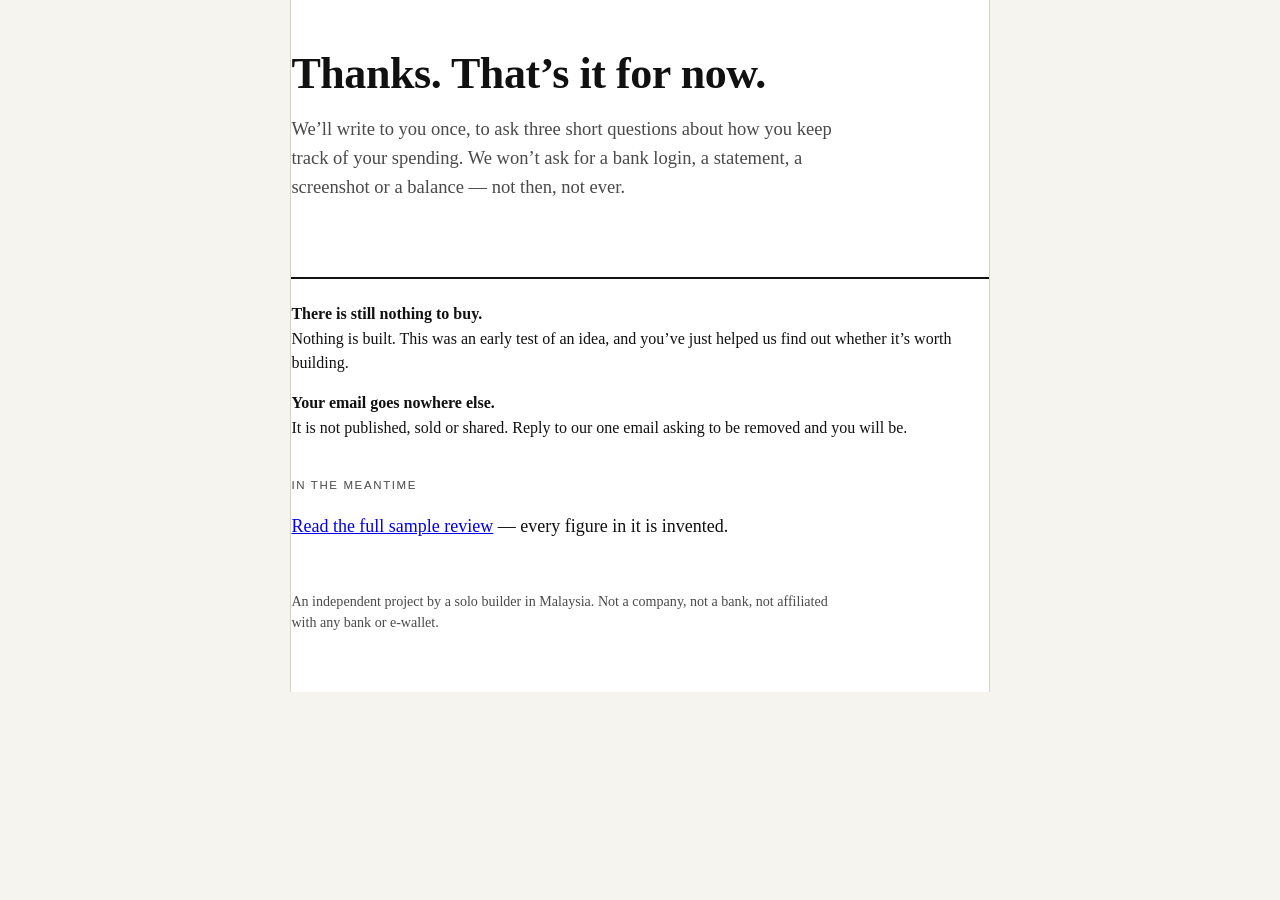
<file: docs/thanks/index.html>
<!DOCTYPE html>
<html lang="en">
<head>
<meta charset="utf-8">
<meta name="viewport" content="width=device-width, initial-scale=1">
<title>Thanks &mdash; we&rsquo;ll write once</title>
<meta name="robots" content="noindex">
<link rel="stylesheet" href="../assets/site.css">
</head>
<body data-variant="thanks">
<div class="wrap">
<main>
  <section class="hero">
    <h1>Thanks. That&rsquo;s it for now.</h1>
    <p class="sub">We&rsquo;ll write to you once, to ask three short questions about how you keep
       track of your spending. We won&rsquo;t ask for a bank login, a statement, a screenshot or a
       balance &mdash; not then, not ever.</p>
  </section>
  <section class="trust">
    <p><strong>There is still nothing to buy.</strong> Nothing is built. This was an early test of
       an idea, and you&rsquo;ve just helped us find out whether it&rsquo;s worth building.</p>
    <p><strong>Your email goes nowhere else.</strong> It is not published, sold or shared.
       Reply to our one email asking to be removed and you will be.</p>
  </section>
  <section class="artifact">
    <p class="artifact-label">In the meantime</p>
    <p><a href="../review/">Read the full sample review</a> &mdash; every figure in it is invented.</p>
  </section>
  <footer>
    <p>An independent project by a solo builder in Malaysia. Not a company, not a bank, not
       affiliated with any bank or e-wallet.</p>
  </footer>
</main>
</div>
</body>
</html>
</file>
<file: docs/assets/site.css>
:root{
  --ink:#111;
  --paper:#fff;
  --muted:#4a4a4a;
  --hair:#d6d2c8;
  --wash:#f6f4ef;
  --accent:#8a1c1c;
}
*{box-sizing:border-box}
html{-webkit-text-size-adjust:100%}
body{
  margin:0;
  background:var(--wash);
  color:var(--ink);
  font-family:Georgia,"Times New Roman",serif;
  font-size:18px;
  line-height:1.55;
  font-variant-numeric:lining-nums;
  font-feature-settings:"lnum" 1;
}
.wrap{max-width:46rem;margin:0 auto;padding:0 1.15rem}
main{background:var(--paper);border-left:1px solid var(--hair);border-right:1px solid var(--hair)}
@media (max-width:48rem){main{border:0}}

/* ---- masthead ------------------------------------------------------ */
.hero{padding:3rem 0 2rem}
h1{
  font-size:clamp(1.85rem,5.2vw,2.75rem);
  line-height:1.16;
  margin:0 0 1rem;
  letter-spacing:-.01em;
}
.sub{font-size:clamp(1.02rem,2.4vw,1.16rem);color:var(--muted);margin:0;max-width:34rem}
/* The two halves of the distinction the artifact is actually built on. Darkened
   rather than bolded — a heavy weight here would out-shout the headline. */
.sub strong{font-weight:600;color:var(--ink)}
/* Platform limit, above the headline and identical on both variants. Set in the
   sans stack: Georgia has no lining figures and this sits beside "RM10" copy. */
.kicker{
  font-family:-apple-system,BlinkMacSystemFont,"Segoe UI",Roboto,sans-serif;
  font-size:.78rem;letter-spacing:.09em;text-transform:uppercase;font-weight:600;
  color:var(--accent);margin:0 0 .85rem;max-width:34rem;line-height:1.5;
}
.platform-note{
  font-family:-apple-system,BlinkMacSystemFont,"Segoe UI",Roboto,sans-serif;
  font-size:.88rem;line-height:1.5;margin:.55rem 0 0;color:var(--ink);
  background:var(--wash);border-left:3px solid var(--accent);padding:.6rem .7rem;
  display:none;
}
.platform-note.show{display:block}

/* ---- the artifact -------------------------------------------------- */
.artifact{margin:2.25rem 0 0}
.artifact-label{
  font-family:-apple-system,BlinkMacSystemFont,"Segoe UI",Roboto,sans-serif;
  font-size:.72rem;letter-spacing:.14em;text-transform:uppercase;
  color:var(--muted);margin:0 0 .6rem;
}
/* The page deliberately scrolls past the review's own synthetic banner so the
   visible slice contains actual figures. This label carries that warning at
   full strength above the frame; each part inside is also chip-labelled, and
   the parked slice opens on the line naming P0 as the person the figures
   describe. Three statements of it, none of them load-bearing alone. */
.synthetic-flag{
  font-family:-apple-system,BlinkMacSystemFont,"Segoe UI",Roboto,sans-serif;
  font-size:.86rem;line-height:1.45;font-weight:600;
  background:#111;color:#fff;padding:.7rem .85rem;margin:0 0 .75rem;
}
.frame{
  position:relative;
  border:1px solid var(--hair);
  background:#e9e9e9;
  height:29rem;
  overflow:hidden;
}
@media (max-width:40rem){.frame{height:27rem}}
/* pointer-events:none keeps the visitor from scrolling the preview independently;
   the transparent .frame-hit above it takes the click and opens the full review. */
.frame iframe{width:100%;height:100%;border:0;display:block;pointer-events:none}
.frame-hit{position:absolute;inset:0;z-index:3;display:block}
.frame::after{
  content:"";position:absolute;left:0;right:0;bottom:0;height:7rem;z-index:1;
  background:linear-gradient(to bottom,rgba(255,255,255,0),#fff 88%);
  pointer-events:none;
}
/* Sits above the fade, not under it, or the one call to action on the
   artifact ends up ghosted out by its own gradient. */
.frame-cta{
  position:absolute;left:0;right:0;bottom:0;z-index:2;
  text-align:center;padding:.65rem .9rem 1rem;background:#fff;
  font-family:-apple-system,BlinkMacSystemFont,"Segoe UI",Roboto,sans-serif;
  font-size:.92rem;
}
.frame-cta span{color:var(--accent);font-weight:600;text-decoration:underline}
.frame-hit:focus-visible{outline:3px solid var(--accent);outline-offset:-3px}
.artifact-note{
  font-family:-apple-system,BlinkMacSystemFont,"Segoe UI",Roboto,sans-serif;
  font-size:.82rem;color:var(--muted);margin:.7rem 0 0;
}

/* ---- trust block --------------------------------------------------- */
.trust{margin:2.75rem 0 0;border-top:2px solid var(--ink);padding-top:1.4rem}
.trust p{margin:0 0 .95rem;font-size:1rem}
.trust p:last-child{margin-bottom:0}
.trust strong{display:block}

/* ---- form ---------------------------------------------------------- */
.signup{
  margin:2.75rem 0 0;padding:1.75rem 1.4rem 1.6rem;
  background:var(--wash);border:1px solid var(--hair);
}
.signup h2{font-size:1.28rem;margin:0 0 1.2rem;line-height:1.3}
label{
  display:block;margin:0 0 .35rem;
  font-family:-apple-system,BlinkMacSystemFont,"Segoe UI",Roboto,sans-serif;
  font-size:.92rem;font-weight:600;
}
.hint{
  display:block;font-weight:400;color:var(--muted);font-size:.85rem;margin-top:.15rem;
}
input[type=email],select{
  width:100%;padding:.72rem .7rem;font-size:1rem;font-family:inherit;
  border:1px solid #9a948a;background:#fff;color:var(--ink);border-radius:2px;
}
input[type=email]:focus,select:focus{outline:2px solid var(--accent);outline-offset:1px}
.field{margin:0 0 1.15rem}
button{
  width:100%;padding:.85rem 1rem;font-size:1rem;font-weight:700;
  font-family:-apple-system,BlinkMacSystemFont,"Segoe UI",Roboto,sans-serif;
  background:var(--ink);color:#fff;border:0;border-radius:2px;cursor:pointer;
}
button:hover{background:#000}
button[disabled]{opacity:.55;cursor:default}
.hp{position:absolute;left:-9999px;width:1px;height:1px;overflow:hidden}
.msg{
  margin:1rem 0 0;font-size:.95rem;
  font-family:-apple-system,BlinkMacSystemFont,"Segoe UI",Roboto,sans-serif;
}
.msg.err{color:var(--accent)}

/* ---- footer -------------------------------------------------------- */
footer{
  margin:0;padding:2rem 0 3rem;font-size:.88rem;color:var(--muted);
}
footer p{margin:0 0 .6rem;max-width:34rem}
.variant-tag{font-size:.75rem;color:#9a948a}
</file>
